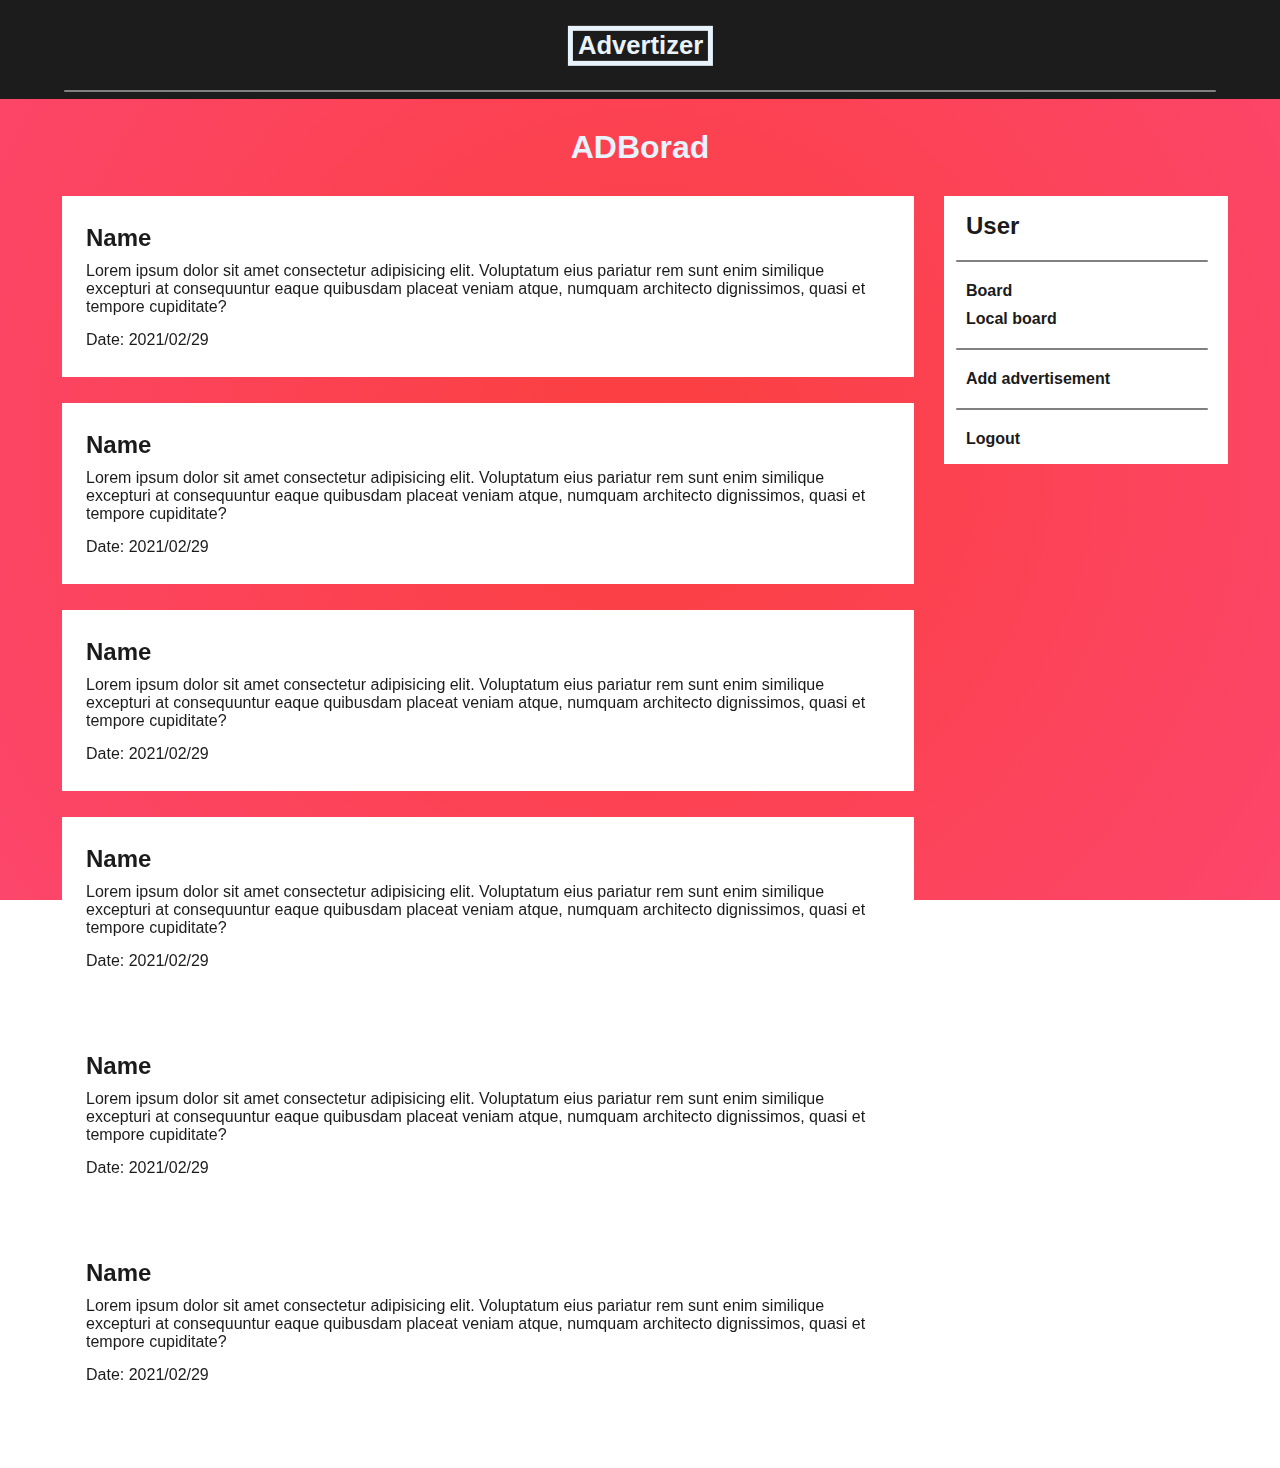
<file: docs/index.html>
<!DOCTYPE html>
<html lang="en">
  <head>
    <meta charset="UTF-8" />
    <meta http-equiv="X-UA-Compatible" content="IE=edge" />
    <meta name="viewport" content="width=device-width, initial-scale=1.0" />
    <title>Advertizer</title>
    <link rel="stylesheet" href="scss/style.css" />
  </head>

  <body>
    <header class="header">
      <div class="header_inner_div">
        <a href="index.html" target="_self" class="logo_link">
          <p class="name_logo">Advertizer</p>
        </a>
        <div class="devider"></div>
      </div>
    </header>
    <main>
      <div class="inner_main">
        <p class="page_name my-30">ADBorad</p>
        <aside class="sidebar bs-border-box pb-20 pr-20">
          <div class="w-100 h-100 bs-border-box">
            <div class="w-100 h-100 bs-border-box bg-grey p-16">
              <a href="user.html" target="_self" class="link">
                <h2 class="pl-6">User</h2>
              </a>
              <div class="devider_side my-20"></div>
              <div class="w-100">
                <a href="index.html" target="_self" class="link">
                  <h4 class="pl-6">Board</h4>
                </a>
              </div>
              <a href="local.html" target="_self" class="link">
                <h4 class="mt-10 pl-6">Local board</h4>
              </a>
              <div class="devider_side my-20"></div>
              <a href="addAdvertisement.html" target="_self" class="link">
                <h4 class="pl-6">Add advertisement</h4>
              </a>
              <div class="devider_side my-20"></div>
              <a href="login.html" target="_self" class="link">
                <h4 class="pl-6">Logout</h4>
              </a>
            </div>
          </div>
        </aside>
        <section class="main_content bs-border-box p-30 pt-0">
          <div class="mb-26 w-100 h-100 bs-border-box py-28 px-24 bg-grey">
            <a href="advertisement.html" target="_self" class="link">
              <h2 class="mb-10">Name</h2>
            </a>
            <p class="">
              Lorem ipsum dolor sit amet consectetur adipisicing elit.
              Voluptatum eius pariatur rem sunt enim similique excepturi at
              consequuntur eaque quibusdam placeat veniam atque, numquam
              architecto dignissimos, quasi et tempore cupiditate?
            </p>
            <p class="mt-15">Date: 2021/02/29</p>
          </div>
          <div class="mb-26 w-100 h-100 bs-border-box py-28 px-24 bg-grey">
            <a href="advertisement.html" target="_self" class="link">
              <h2 class="mb-10">Name</h2>
            </a>
            <p class="">
              Lorem ipsum dolor sit amet consectetur adipisicing elit.
              Voluptatum eius pariatur rem sunt enim similique excepturi at
              consequuntur eaque quibusdam placeat veniam atque, numquam
              architecto dignissimos, quasi et tempore cupiditate?
            </p>
            <p class="mt-15">Date: 2021/02/29</p>
          </div>
          <div class="mb-26 w-100 h-100 bs-border-box py-28 px-24 bg-grey">
            <a href="advertisement.html" target="_self" class="link">
              <h2 class="mb-10">Name</h2>
            </a>
            <p class="">
              Lorem ipsum dolor sit amet consectetur adipisicing elit.
              Voluptatum eius pariatur rem sunt enim similique excepturi at
              consequuntur eaque quibusdam placeat veniam atque, numquam
              architecto dignissimos, quasi et tempore cupiditate?
            </p>
            <p class="mt-15">Date: 2021/02/29</p>
          </div>
          <div class="mb-26 w-100 h-100 bs-border-box py-28 px-24 bg-grey">
            <a href="advertisement.html" target="_self" class="link">
              <h2 class="mb-10">Name</h2>
            </a>
            <p class="">
              Lorem ipsum dolor sit amet consectetur adipisicing elit.
              Voluptatum eius pariatur rem sunt enim similique excepturi at
              consequuntur eaque quibusdam placeat veniam atque, numquam
              architecto dignissimos, quasi et tempore cupiditate?
            </p>
            <p class="mt-15">Date: 2021/02/29</p>
          </div>
          <div class="mb-26 w-100 h-100 bs-border-box py-28 px-24 bg-grey">
            <a href="advertisement.html" target="_self" class="link">
              <h2 class="mb-10">Name</h2>
            </a>
            <p class="">
              Lorem ipsum dolor sit amet consectetur adipisicing elit.
              Voluptatum eius pariatur rem sunt enim similique excepturi at
              consequuntur eaque quibusdam placeat veniam atque, numquam
              architecto dignissimos, quasi et tempore cupiditate?
            </p>
            <p class="mt-15">Date: 2021/02/29</p>
          </div>
          <div class="mb-26 w-100 h-100 bs-border-box py-28 px-24 bg-grey">
            <a href="advertisement.html" target="_self" class="link">
              <h2 class="mb-10">Name</h2>
            </a>
            <p class="">
              Lorem ipsum dolor sit amet consectetur adipisicing elit.
              Voluptatum eius pariatur rem sunt enim similique excepturi at
              consequuntur eaque quibusdam placeat veniam atque, numquam
              architecto dignissimos, quasi et tempore cupiditate?
            </p>
            <p class="mt-15">Date: 2021/02/29</p>
          </div>
        </section>
      </div>
    </main>
    <footer></footer>
  </body>
</html>
</file>
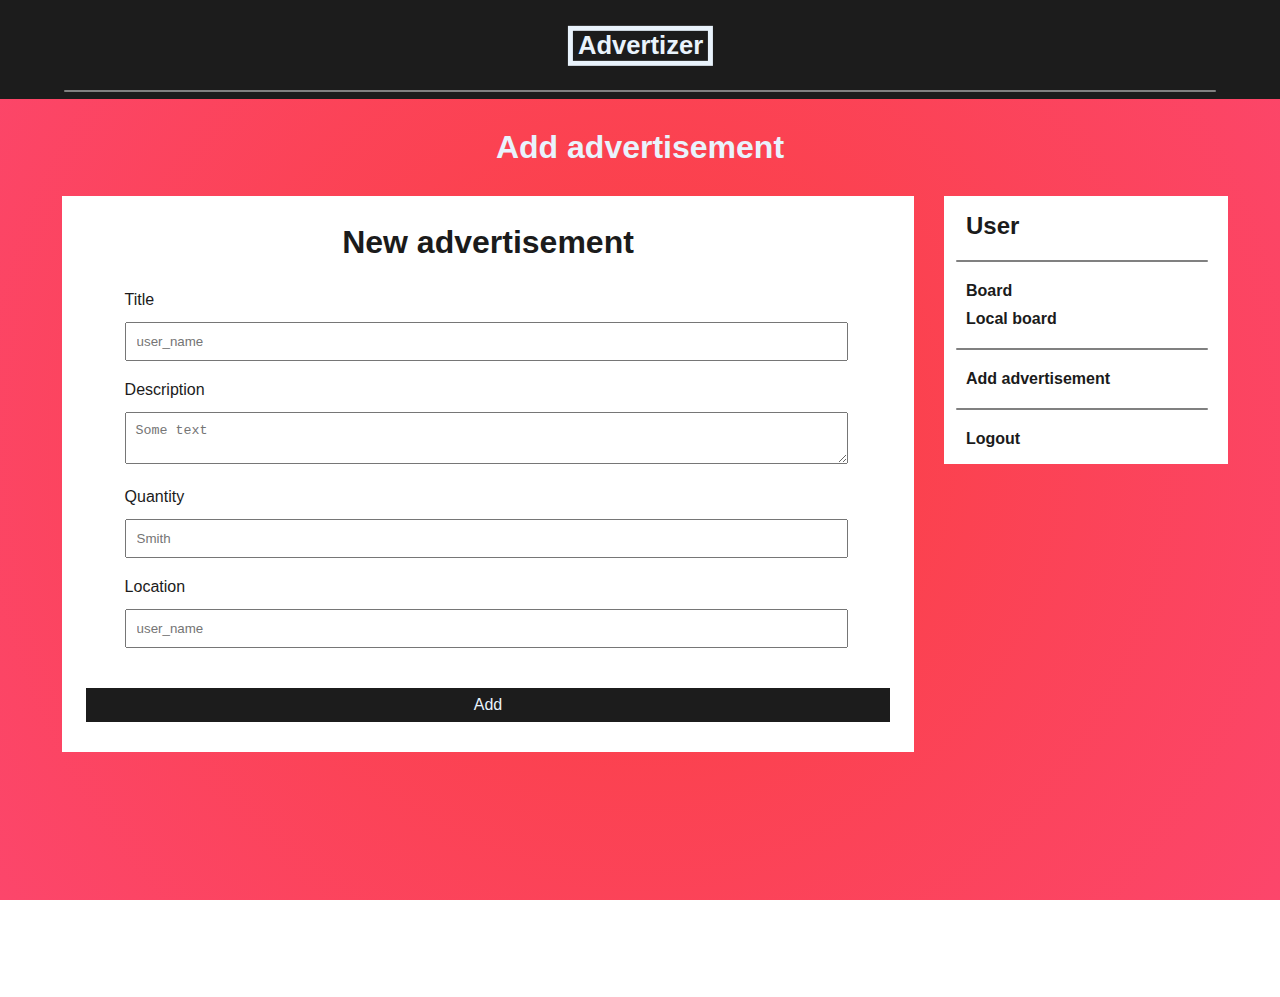
<file: docs/addAdvertisement.html>
<!DOCTYPE html>
<html lang="en">

<head>
  <meta charset="UTF-8" />
  <meta http-equiv="X-UA-Compatible" content="IE=edge" />
  <meta name="viewport" content="width=device-width, initial-scale=1.0" />
  <title>Advertizer</title>
  <link rel="stylesheet" href="scss/style.css" />
</head>

<body>
  <header class="header">
    <div class="header_inner_div">
      <a href="index.html" target="_self" class="logo_link">
        <p class="name_logo">Advertizer</p>
      </a>
      <div class="devider"></div>
    </div>
  </header>
  <main>
    <div class="inner_main h-100">
      <p class="page_name my-30">Add advertisement</p>
      <aside class="sidebar bs-border-box pb-20 pr-20">
        <div class="w-100 h-100 bs-border-box">
          <div class="w-100 h-100 bs-border-box bg-grey p-16">
            <a href="user.html" target="_self" class="link">
              <h2 class="pl-6">User</h2>
            </a>
            <div class="devider_side my-20"></div>
            <div class="w-100">
              <a href="index.html" target="_self" class="link">
                <h4 class="pl-6">Board</h4>
              </a>
            </div>
            <a href="local.html" target="_self" class="link">
              <h4 class="mt-10 pl-6">Local board</h4>
            </a>
            <div class="devider_side my-20"></div>
            <a href="addAdvertisement.html" target="_self" class="link">
              <h4 class="pl-6">Add advertisement</h4>
            </a>
            <div class="devider_side my-20"></div>
            <a href="login.html" target="_self" class="link">
              <h4 class="pl-6">Logout</h4>
            </a>
          </div>
        </div>
      </aside>
      <section class="main_content bs-border-box p-30 pt-0">
        <div class="mb-26 w-100 bs-border-box py-28 px-24 bg-grey">

          <form action="advertisement.html" class="w-100" style="height: 500px;">
            <h1 class="mb-30 text-center">New advertisement</h1>

            <div class="w-90 float_left">
              <label for="title" class="">Title</label>
              <input type="text" name="title" placeholder="user_name" class="w-100 p-10 bs-border-box mt-13 mb-20" />
            </div>
            <div class="w-90 float_left">
              <label for="description" class="">Description</label>
              <textarea name="description" placeholder="Some text"
                class="w-100 p-10 bs-border-box mt-13 mb-20"></textarea>
            </div>
            <div class="w-90 float_left">
              <label for="quantity" class="">Quantity</label>
              <input type="number" name="quantity" placeholder="Smith" class="w-100 p-10 bs-border-box mt-13 mb-20" />
            </div>
            <div class="w-90 float_left">
              <label for="location" class="">Location</label>
              <input type="text" name="location" placeholder="user_name" class="w-100 p-10 bs-border-box mt-13 mb-20" />
            </div>

            <div class="w-100 login_button mt-20 bottom-0">
              <button type="submit" href="user.html" class="button_style w-100">
                Add
              </button>
          </form>
        </div>

      </section>
    </div>
  </main>
  <footer></footer>
</body>

</html>
</file>
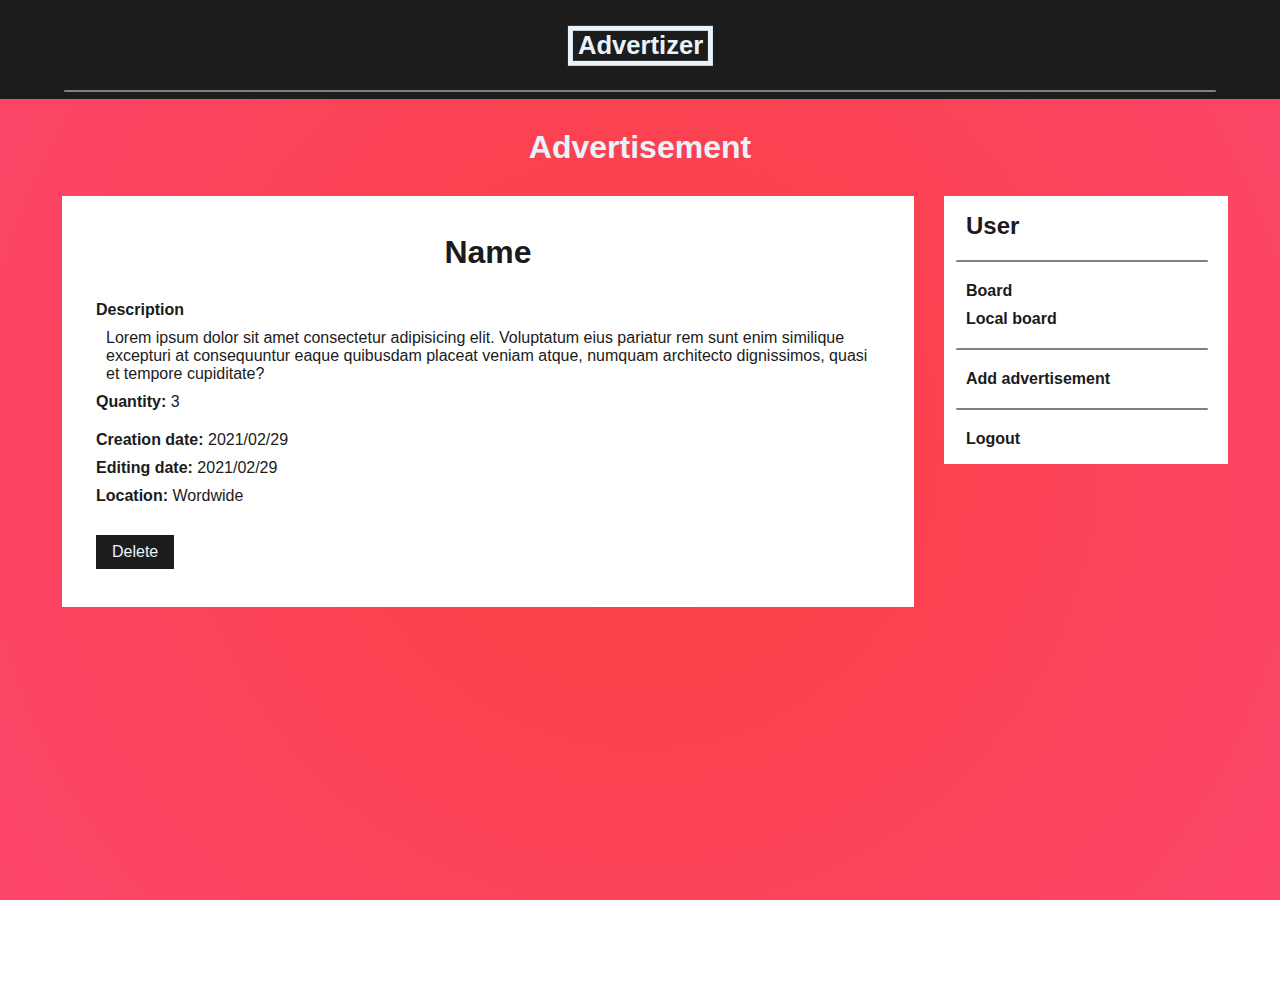
<file: docs/advertisement.html>
<!DOCTYPE html>
<html lang="en">

<head>
    <meta charset="UTF-8" />
    <meta http-equiv="X-UA-Compatible" content="IE=edge" />
    <meta name="viewport" content="width=device-width, initial-scale=1.0" />
    <title>Advertizer</title>
    <link rel="stylesheet" href="scss/style.css" />
</head>

<body>
    <header class="header">
        <div class="header_inner_div">
            <a href="index.html" target="_self" class="logo_link">
                <p class="name_logo">Advertizer</p>
            </a>
            <div class="devider"></div>
        </div>
    </header>
    <main>
        <div class="inner_main h-100">
            <p class="page_name my-30">Advertisement</p>
            <aside class="sidebar bs-border-box pb-20 pr-20">
                <div class="w-100 h-100 bs-border-box">
                    <div class="w-100 h-100 bs-border-box bg-grey p-16">
                        <a href="user.html" target="_self" class="link">
                            <h2 class="pl-6">User</h2>
                        </a>
                        <div class="devider_side my-20"></div>
                        <div class="w-100">
                            <a href="index.html" target="_self" class="link">
                                <h4 class="pl-6">Board</h4>
                            </a>
                        </div>
                        <a href="local.html" target="_self" class="link">
                            <h4 class="mt-10 pl-6">Local board</h4>
                        </a>
                        <div class="devider_side my-20"></div>
                        <a href="addAdvertisement.html" target="_self" class="link">
                            <h4 class="pl-6">Add advertisement</h4>
                        </a>
                        <div class="devider_side my-20"></div>
                        <a href="login.html" target="_self" class="link">
                            <h4 class="pl-6">Logout</h4>
                        </a>
                    </div>
                </div>
            </aside>
            <section class="main_content bs-border-box p-30 pt-0">
                <div class="mb-26 w-100 h-100 bs-border-box py-38 px-34 bg-grey">


                    <h1 class="mb-30 text-center">Name</h1>

                    <h4 class="my-10">Description</h4>
                    <p class="mx-10">
                        Lorem ipsum dolor sit amet consectetur adipisicing elit.
                        Voluptatum eius pariatur rem sunt enim similique excepturi at
                        consequuntur eaque quibusdam placeat veniam atque, numquam
                        architecto dignissimos, quasi et tempore cupiditate?
                    </p>

                    <h4 class="my-10 display-inline-block">Quantity:</h4> 3</p>
                    <p class="my-10">
                    <h4 class="display-inline-block">Creation date:</h4> 2021/02/29</p>
                    <p class="my-10">
                    <h4 class="display-inline-block">Editing date:</h4> 2021/02/29</p>
                    <p class="my-10">
                    <h4 class="display-inline-block">Location:</h4> Wordwide</p>
                    <div class="mt-30">

                        <a href="index.html">
                            <button class="button_style">
                                Delete
                            </button>
                        </a>
                    </div>

                </div>
            </section>
        </div>
    </main>
    <footer></footer>
</body>

</html>
</file>
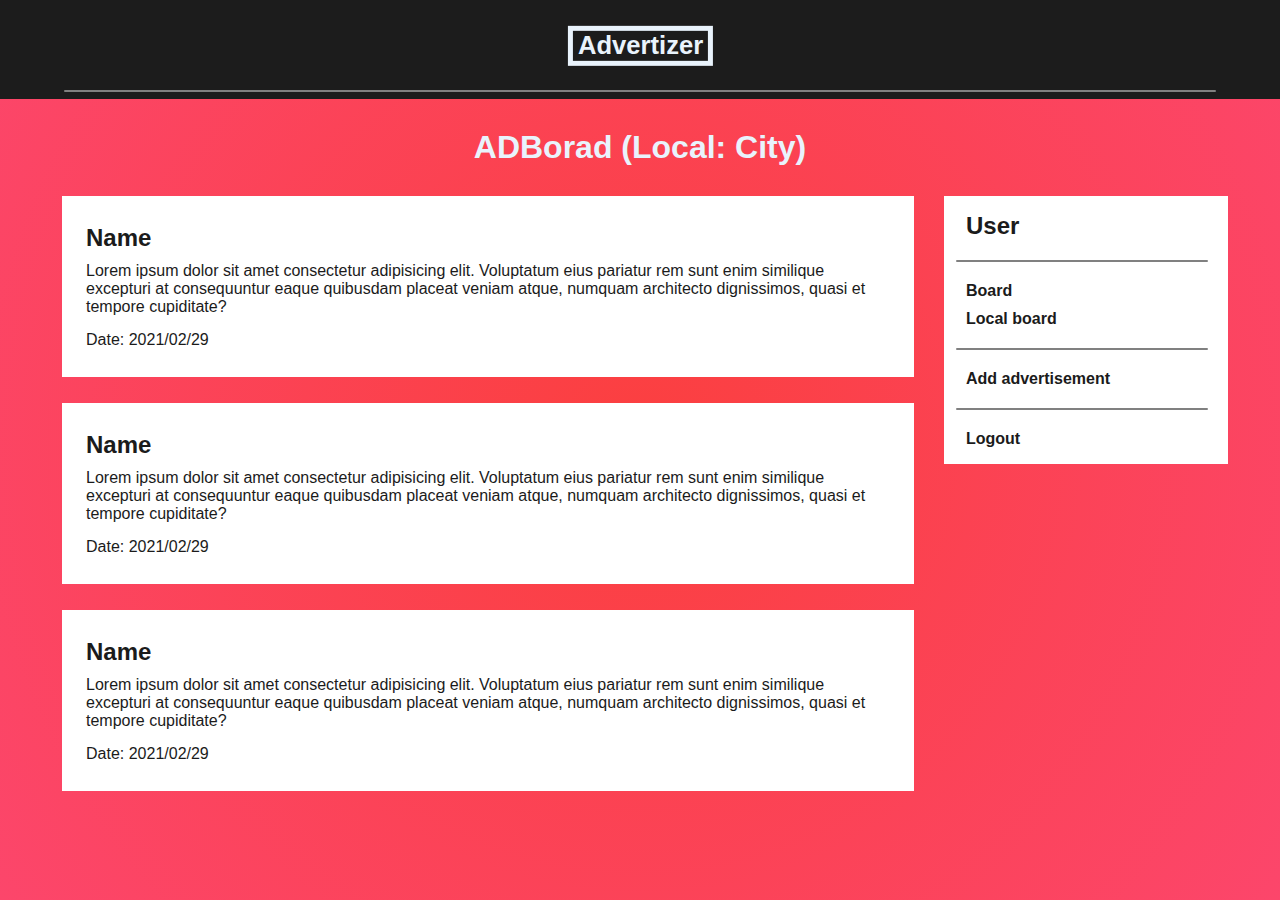
<file: docs/local.html>
<!DOCTYPE html>
<html lang="en">
  <head>
    <meta charset="UTF-8" />
    <meta http-equiv="X-UA-Compatible" content="IE=edge" />
    <meta name="viewport" content="width=device-width, initial-scale=1.0" />
    <title>Advertizer</title>
    <link rel="stylesheet" href="scss/style.css" />
  </head>

  <body>
    <header class="header">
      <div class="header_inner_div">
        <a href="index.html" target="_self" class="logo_link">
          <p class="name_logo">Advertizer</p>
        </a>
        <div class="devider"></div>
      </div>
    </header>
    <main>
      <div class="inner_main">
        <p class="page_name my-30">ADBorad (Local: City)</p>
        <aside class="sidebar bs-border-box pb-20 pr-20">
          <div class="w-100 h-100 bs-border-box">
            <div class="w-100 h-100 bs-border-box bg-grey p-16">
              <a href="user.html" target="_self" class="link">
                <h2 class="pl-6">User</h2>
              </a>
              <div class="devider_side my-20"></div>
              <div class="w-100">
                <a href="index.html" target="_self" class="link">
                  <h4 class="pl-6">Board</h4>
                </a>
              </div>
              <a href="local.html" target="_self" class="link">
                <h4 class="mt-10 pl-6">Local board</h4>
              </a>
              <div class="devider_side my-20"></div>
              <a href="addAdvertisement.html" target="_self" class="link">
                <h4 class="pl-6">Add advertisement</h4>
              </a>
              <div class="devider_side my-20"></div>
              <a href="login.html" target="_self" class="link">
                <h4 class="pl-6">Logout</h4>
              </a>
            </div>
          </div>
        </aside>
        <section class="main_content bs-border-box p-30 pt-0">
          <div class="mb-26 w-100 h-100 bs-border-box py-28 px-24 bg-grey">
            <a href="advertisement.html" target="_self" class="link">
              <h2 class="mb-10">Name</h2>
            </a>
            <p class="">
              Lorem ipsum dolor sit amet consectetur adipisicing elit.
              Voluptatum eius pariatur rem sunt enim similique excepturi at
              consequuntur eaque quibusdam placeat veniam atque, numquam
              architecto dignissimos, quasi et tempore cupiditate?
            </p>
            <p class="mt-15">Date: 2021/02/29</p>
          </div>
          <div class="mb-26 w-100 h-100 bs-border-box py-28 px-24 bg-grey">
            <a href="advertisement.html" target="_self" class="link">
              <h2 class="mb-10">Name</h2>
            </a>
            <p class="">
              Lorem ipsum dolor sit amet consectetur adipisicing elit.
              Voluptatum eius pariatur rem sunt enim similique excepturi at
              consequuntur eaque quibusdam placeat veniam atque, numquam
              architecto dignissimos, quasi et tempore cupiditate?
            </p>
            <p class="mt-15">Date: 2021/02/29</p>
          </div>

          <div class="mb-26 w-100 h-100 bs-border-box py-28 px-24 bg-grey">
            <a href="advertisement.html" target="_self" class="link">
              <h2 class="mb-10">Name</h2>
            </a>
            <p class="">
              Lorem ipsum dolor sit amet consectetur adipisicing elit.
              Voluptatum eius pariatur rem sunt enim similique excepturi at
              consequuntur eaque quibusdam placeat veniam atque, numquam
              architecto dignissimos, quasi et tempore cupiditate?
            </p>
            <p class="mt-15">Date: 2021/02/29</p>
          </div>
        </section>
      </div>
    </main>
    <footer></footer>
  </body>
</html>
</file>
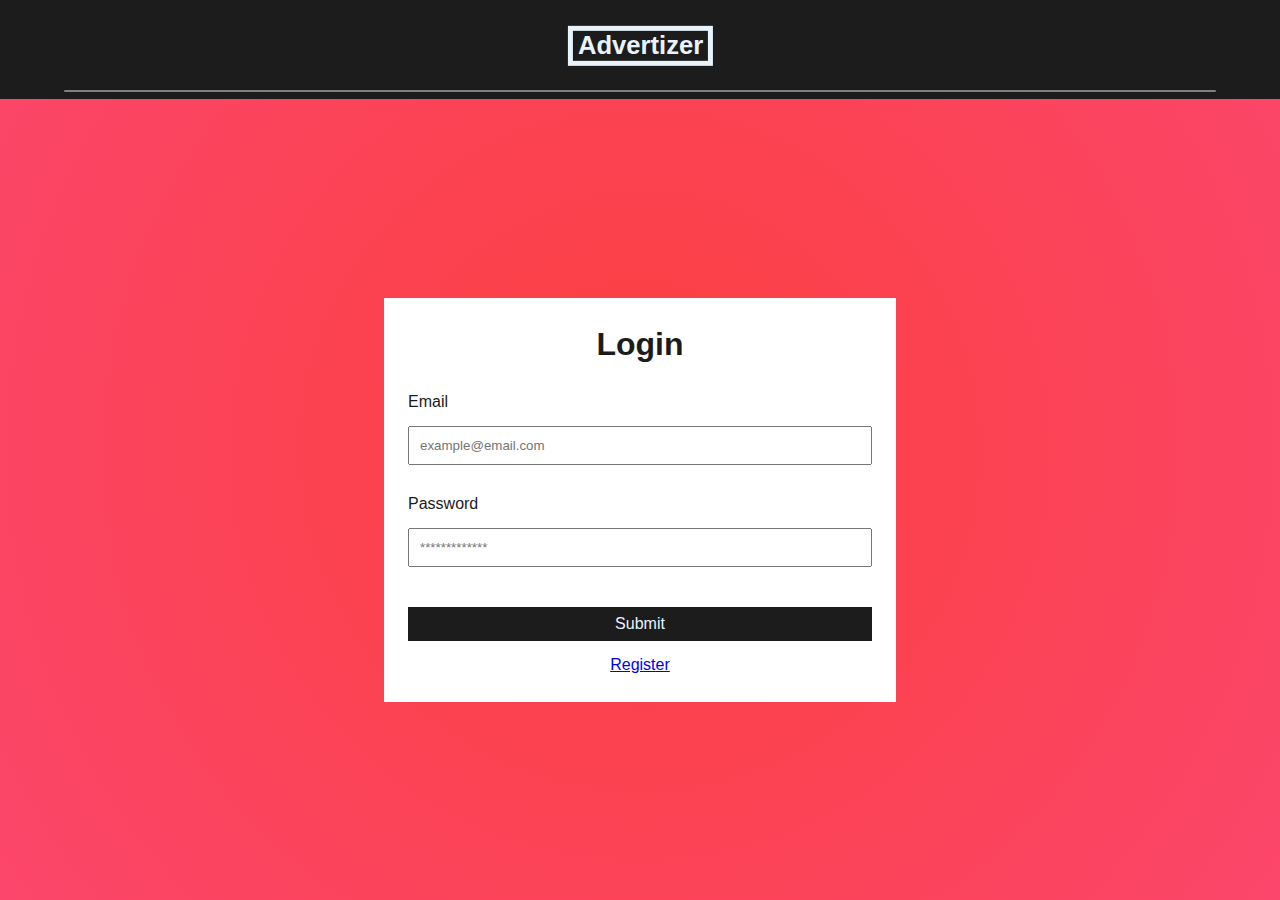
<file: docs/login.html>
<!DOCTYPE html>
<html lang="en">

<head>
    <meta charset="UTF-8" />
    <meta http-equiv="X-UA-Compatible" content="IE=edge" />
    <meta name="viewport" content="width=device-width, initial-scale=1.0" />
    <title>Advertizer</title>
    <link rel="stylesheet" href="scss/style.css" />
</head>

<body>
    <header class="header">
        <div class="header_inner_div">
            <a href="index.html" target="_self" class="logo_link">
                <p class="name_logo">Advertizer</p>
            </a>
            <div class="devider"></div>
        </div>
    </header>
    <main>
        <div class="mb-26 login_form bs-border-box py-28 px-24 bg-grey align-center">
            <h1 class="mb-30 text-center">Login</h1>

            <form action="index.html" class="w-100 h-90">
                <label for="email" class="">Email</label>
                <input type="email" name="email" placeholder="example@email.com"
                    class="w-100 p-10 bs-border-box mt-15 mb-30" />
                <label for="password" class="">Password</label>
                <input type="password" name="password" placeholder="*************"
                    class="w-100 p-10 bs-border-box my-15" />
                <div class="w-100 login_button mt-25">
                    <button type="submit" href="editUser.html" class="button_style w-100">
                        Submit
                    </button>
                    <a href="register.html" class="w-40">
                        <p class="text-center mt-15">Register</p>
                    </a>
                </div>
            </form>
        </div>
    </main>
    <footer></footer>
</body>

</html>
</file>
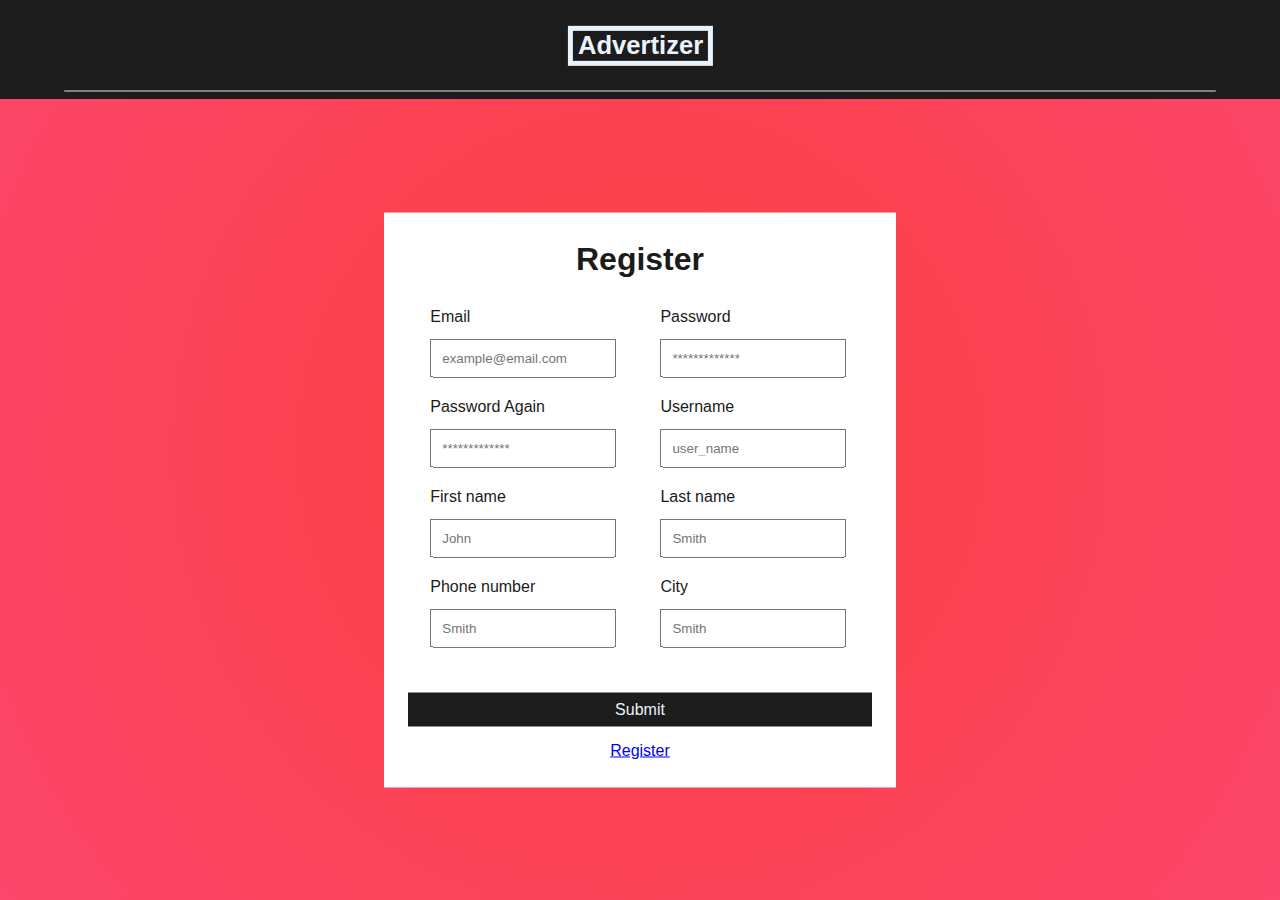
<file: docs/register.html>
<!DOCTYPE html>
<html lang="en">
  <head>
    <meta charset="UTF-8" />
    <meta http-equiv="X-UA-Compatible" content="IE=edge" />
    <meta name="viewport" content="width=device-width, initial-scale=1.0" />
    <title>Advertizer</title>
    <link rel="stylesheet" href="scss/style.css" />
  </head>

  <body>
    <header class="header">
      <div class="header_inner_div">
        <a href="index.html" target="_self" class="logo_link">
          <p class="name_logo">Advertizer</p>
        </a>
        <div class="devider"></div>
      </div>
    </header>
    <main>
      <div
        class="mb-26 login_form bs-border-box py-28 px-24 bg-grey align-center"
      >
        <h1 class="mb-30 text-center">Register</h1>

        <form action="index.html" class="w-100 h-90">
          <div class="w-40 float_left">
            <label for="email" class="">Email</label>
            <input
              type="email"
              name="email"
              placeholder="example@email.com"
              class="w-100 p-10 bs-border-box mt-13 mb-20"
            />
          </div>
          <div class="w-40 float_left">
            <label for="password" class="">Password</label>
            <input
              type="password"
              name="password"
              placeholder="*************"
              class="w-100 p-10 bs-border-box mt-13 mb-20"
            />
          </div>
          <div class="w-40 float_left">
            <label for="password" class="">Password Again</label>
            <input
              type="password"
              name="password"
              placeholder="*************"
              class="w-100 p-10 bs-border-box mt-13 mb-20"
            />
          </div>
          <div class="w-40 float_left">
            <label for="username" class="">Username</label>
            <input
              type="text"
              name="username"
              placeholder="user_name"
              class="w-100 p-10 bs-border-box mt-13 mb-20"
            />
          </div>
          <div class="w-40 float_left">
            <label for="first_name" class="">First name</label>
            <input
              type="text"
              name="first_name"
              placeholder="John"
              class="w-100 p-10 bs-border-box mt-13 mb-20"
            />
          </div>
          <div class="w-40 float_left">
            <label for="last_name" class="">Last name</label>
            <input
              type="text"
              name="last_name"
              placeholder="Smith"
              class="w-100 p-10 bs-border-box mt-13 mb-20"
            />
          </div>
          <div class="w-40 float_left">
            <label for="phone" class="">Phone number</label>
            <input
              type="tel"
              name="phone"
              placeholder="Smith"
              class="w-100 p-10 bs-border-box mt-13 mb-20"
            />
          </div>
          <div class="w-40 float_left">
            <label for="city" class="">City</label>
            <input
              type="text"
              name="city"
              placeholder="Smith"
              class="w-100 p-10 bs-border-box mt-13 mb-20"
            />
          </div>
          <div class="w-100 login_button mt-25">
            <button
              type="submit"
              href="editUser.html"
              class="button_style w-100"
            >
              Submit
            </button>
            <a href="register.html" class="w-40"
              ><p class="text-center mt-15">Register</p>
            </a>
          </div>
        </form>
      </div>
    </main>
    <footer></footer>
  </body>
</html>
</file>
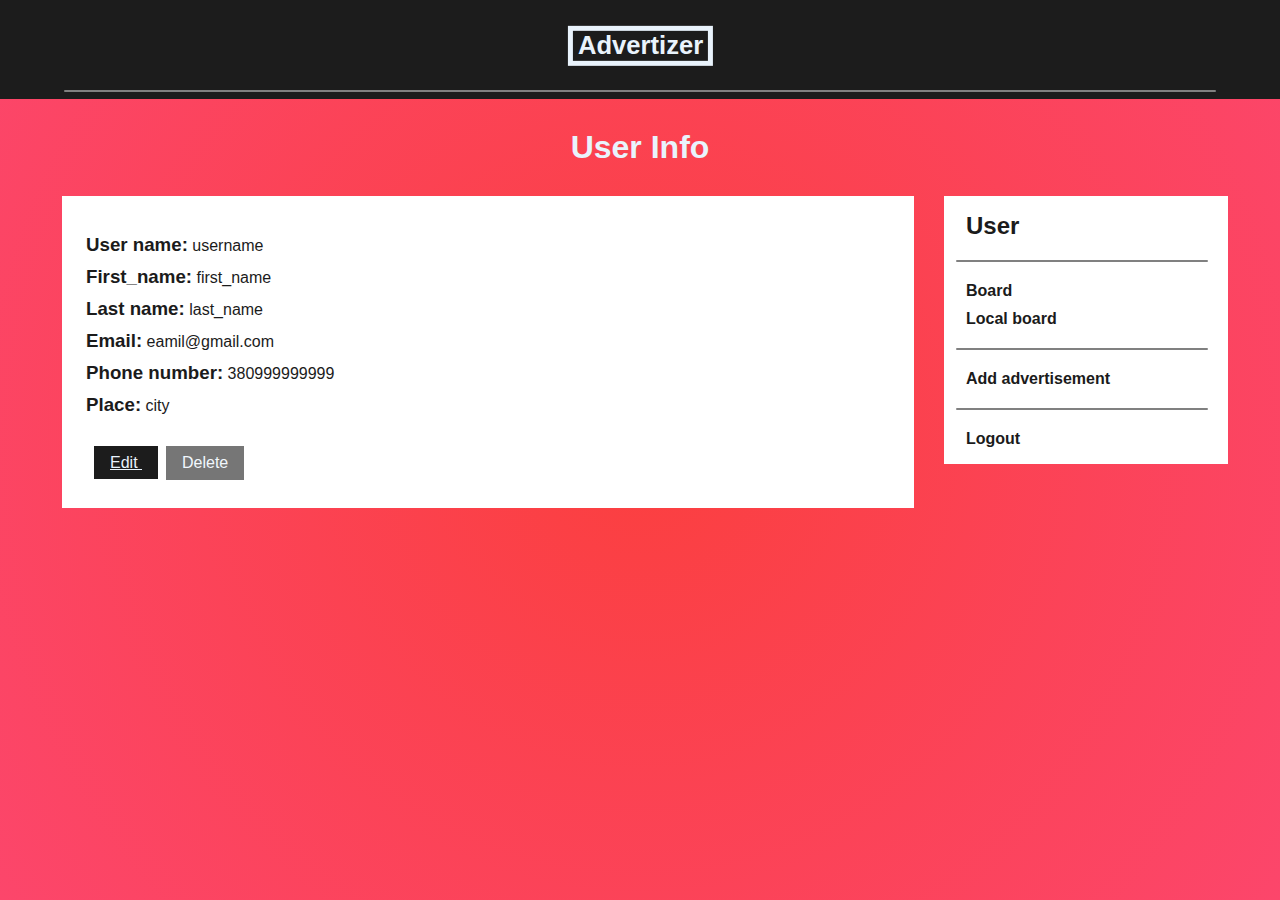
<file: docs/user.html>
<!DOCTYPE html>
<html lang="en">

<head>
    <meta charset="UTF-8" />
    <meta http-equiv="X-UA-Compatible" content="IE=edge" />
    <meta name="viewport" content="width=device-width, initial-scale=1.0" />
    <title>Advertizer</title>
    <link rel="stylesheet" href="scss/style.css" />
</head>

<body>
    <header class="header">
        <div class="header_inner_div">
            <a href="index.html" target="_self" class="logo_link">
                <p class="name_logo">Advertizer</p>
            </a>
            <div class="devider"></div>
        </div>
    </header>
    <main>
        <div class="inner_main">
            <p class="page_name my-30">User Info</p>
            <aside class="sidebar bs-border-box pb-20 pr-20">
                <div class="w-100 h-100 bs-border-box">
                    <div class="w-100 h-100 bs-border-box bg-grey p-16">
                        <a href="user.html" target="_self" class="link">
                            <h2 class="pl-6">User</h2>
                        </a>
                        <div class="devider_side my-20"></div>
                        <div class="w-100">
                            <a href="index.html" target="_self" class="link">
                                <h4 class="pl-6">Board</h4>
                            </a>
                        </div>
                        <a href="local.html" target="_self" class="link">
                            <h4 class="mt-10 pl-6">Local board</h4>
                        </a>
                        <div class="devider_side my-20"></div>
                        <a href="addAdvertisement.html" target="_self" class="link">
                            <h4 class="pl-6">Add advertisement</h4>
                        </a>
                        <div class="devider_side my-20"></div>
                        <a href="login.html" target="_self" class="link">
                            <h4 class="pl-6">Logout</h4>
                        </a>
                    </div>
                </div>
            </aside>
            <section class="main_content bs-border-box p-30 pt-0">
                <div class="mb-26 w-100 h-100 bs-border-box py-28 px-24 bg-grey">

                    <p class="my-10">
                    <h3 class="display-inline-block">User name:</h3> username</p>
                    <p class="my-10">
                    <h3 class="display-inline-block">First_name:</h3> first_name</p>
                    <p class="my-10">
                    <h3 class="display-inline-block">Last name:</h3> last_name</p>
                    <p class="my-10">
                    <h3 class="display-inline-block">Email:</h3> eamil@gmail.com</p>
                    <p class="my-10">
                    <h3 class="display-inline-block">Phone number:</h3> 380999999999</p>
                    <p class="my-10">
                    <h3 class="display-inline-block">Place:</h3> city</p>

                    <div class="mt-30">
                        <a type="button" href="userEdit.html" class="button_style mx-8">
                            Edit
                        </a>
                        <button type="button" href="" class="button_style" disabled>
                            Delete
                        </button>
                    </div>
                </div>

            </section>
        </div>
    </main>
    <footer></footer>
</body>

</html>
</file>
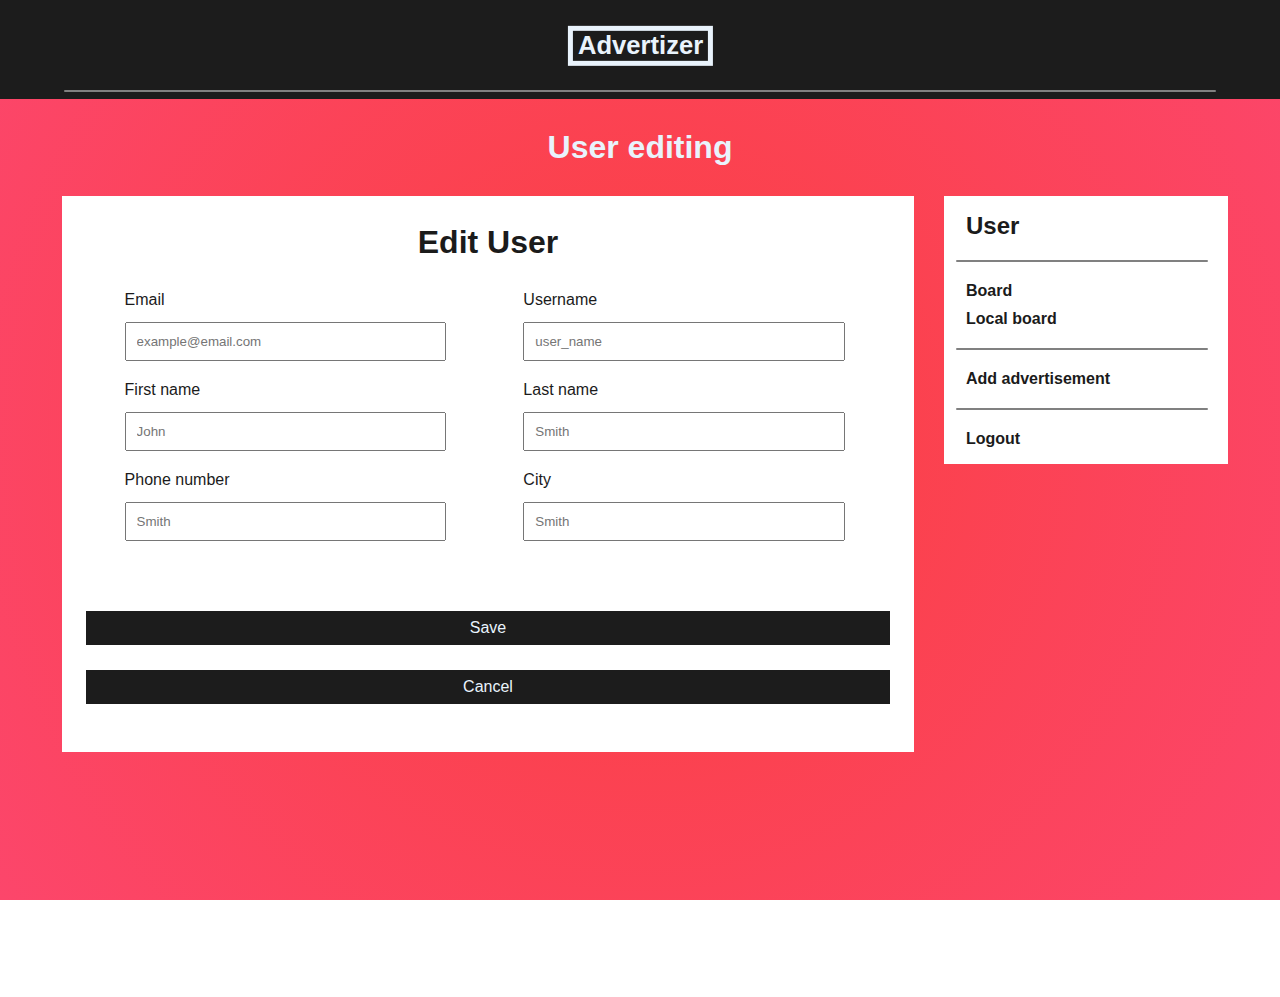
<file: docs/userEdit.html>
<!DOCTYPE html>
<html lang="en">

<head>
    <meta charset="UTF-8" />
    <meta http-equiv="X-UA-Compatible" content="IE=edge" />
    <meta name="viewport" content="width=device-width, initial-scale=1.0" />
    <title>Advertizer</title>
    <link rel="stylesheet" href="scss/style.css" />
</head>

<body>
    <header class="header">
        <div class="header_inner_div">
            <a href="index.html" target="_self" class="logo_link">
                <p class="name_logo">Advertizer</p>
            </a>
            <div class="devider"></div>
        </div>
    </header>
    <main>
        <div class="inner_main h-100">
            <p class="page_name my-30">User editing</p>
            <aside class="sidebar bs-border-box pb-20 pr-20">
                <div class="w-100 h-100 bs-border-box">
                    <div class="w-100 h-100 bs-border-box bg-grey p-16">
                        <a href="user.html" target="_self" class="link">
                            <h2 class="pl-6">User</h2>
                        </a>
                        <div class="devider_side my-20"></div>
                        <div class="w-100">
                            <a href="index.html" target="_self" class="link">
                                <h4 class="pl-6">Board</h4>
                            </a>
                        </div>
                        <a href="local.html" target="_self" class="link">
                            <h4 class="mt-10 pl-6">Local board</h4>
                        </a>
                        <div class="devider_side my-20"></div>
                        <a href="addAdvertisement.html" target="_self" class="link">
                            <h4 class="pl-6">Add advertisement</h4>
                        </a>
                        <div class="devider_side my-20"></div>
                        <a href="login.html" target="_self" class="link">
                            <h4 class="pl-6">Logout</h4>
                        </a>
                    </div>
                </div>
            </aside>
            <section class="main_content bs-border-box p-30 pt-0">
                <div class="mb-26 w-100 h-100 bs-border-box py-28 px-24 bg-grey">


                    <form action="user.html" class="w-100" style="height: 500px">
                        <h1 class="mb-30 text-center">Edit User</h1>
                        <div class="w-40 float_left">
                            <label for="email" class="">Email</label>
                            <input type="email" name="email" placeholder="example@email.com"
                                class="w-100 p-10 bs-border-box mt-13 mb-20" />
                        </div>
                        <div class="w-40 float_left">
                            <label for="username" class="">Username</label>
                            <input type="text" name="username" placeholder="user_name"
                                class="w-100 p-10 bs-border-box mt-13 mb-20" />
                        </div>
                        <div class="w-40 float_left">
                            <label for="first_name" class="">First name</label>
                            <input type="text" name="first_name" placeholder="John"
                                class="w-100 p-10 bs-border-box mt-13 mb-20" />
                        </div>
                        <div class="w-40 float_left">
                            <label for="last_name" class="">Last name</label>
                            <input type="text" name="last_name" placeholder="Smith"
                                class="w-100 p-10 bs-border-box mt-13 mb-20" />
                        </div>
                        <div class="w-40 float_left">
                            <label for="phone" class="">Phone number</label>
                            <input type="tel" name="phone" placeholder="Smith"
                                class="w-100 p-10 bs-border-box mt-13 mb-20" />
                        </div>
                        <div class="w-40 float_left">
                            <label for="city" class="">City</label>
                            <input type="text" name="city" placeholder="Smith"
                                class="w-100 p-10 bs-border-box mt-13 mb-20" />
                        </div>
                        <div class="w-100 login_button mt-50 bottom-0">
                            <button type="submit" href="user.html" class="button_style w-100">
                                Save
                            </button>
                            <div class="w-100 login_button mt-25">
                                <button type="cancel" href="User.html" class="button_style w-100">
                                    Cancel
                                </button>
                            </div>
                    </form>
                </div>

            </section>
        </div>
    </main>
    <footer></footer>
</body>

</html>
</file>
<file: docs/scss/style.css>
* {
  padding: 0;
  margin: 0;
}

html,
body {
  font: 100% Helvetica, sans-serif;
  color: #1b1b1b;
  min-height: 100% !important;
  height: 100%;
  -webkit-box-sizing: border-box;
  /* Safari/Chrome, other WebKit */
  -moz-box-sizing: border-box;
  /* Firefox, other Gecko */
  box-sizing: border-box;
  /* Opera/IE 8+ */
}

body {
  min-width: 100vw;
  min-height: 100vh;
  background: radial-gradient(circle, #fb3f3f 0%, #fc466b 100%);
  background-attachment: fixed;
}

.header {
  position: relative;
  float: left;
  z-index: 999;
}

.header_inner_div {
  position: fixed;
}

.header,
.header_inner_div {
  background-color: #1c1c1c;
  height: 11%;
  width: 100%;
}

.name_logo {
  position: relative;
  float: left;
  color: #e9f3fc;
  text-align: center;
  display: block;
  font-size: 175%;
  font-weight: 800;
  padding: 0.5% 4%;
  border: #e9f3fc 5px solid;
  margin-left: -9px;
}
@media screen and (max-height: 500px) and (min-height: 200px) {
  .name_logo {
    font-size: 80%;
    font-weight: 200;
    border-width: 1.5px;
    margin-left: -3px;
  }
}
@media screen and (max-height: 700px) and (min-height: 500px) {
  .name_logo {
    font-size: 145%;
    font-weight: 650;
    border-width: 4px;
    margin-left: -7px;
  }
}
@media screen and (max-height: 900px) and (min-height: 700px) {
  .name_logo {
    font-size: 160%;
    font-weight: 600;
  }
}

.logo_link {
  text-decoration: none !important;
  position: relative;
  float: left;
  display: block;
  left: 50%;
  top: 50%;
  transform: translate(-50%, -60%);
}

.link {
  text-decoration: none !important;
  color: #1b1b1b;
}

.logo_link:hover,
.link:hover {
  color: #7a7a7a;
  opacity: 0.7;
  cursor: pointer;
}

main {
  position: relative;
  float: left;
  height: 89%;
  width: 100%;
}

.inner_main {
  width: 80%;
  margin-left: auto !important;
  margin-right: auto !important;
}
@media screen and (max-width: 1500px) {
  .inner_main {
    width: 90%;
  }
}
@media screen and (max-width: 1400px) {
  .inner_main {
    width: 95%;
  }
}
@media screen and (max-width: 1200px) {
  .inner_main {
    width: 100%;
  }
}

.devider {
  position: absolute;
  border: none;
  border-radius: 50px;
  background-color: #808080;
  height: 2px;
  width: 90%;
  margin: 7px 5%;
  bottom: 0;
}

.sidebar {
  position: sticky;
  float: right;
  max-height: 50vh;
  width: 25%;
  top: 150px;
}

.main_content {
  position: relative;
  float: left;
  min-height: 100%;
  width: 75%;
}

.p-0 {
  padding: 0px;
}

.px-0,
.pl-0 {
  padding-left: 0px !important;
}

.px-0,
.pr-0 {
  padding-right: 0px !important;
}

.py-0,
.pt-0 {
  padding-top: 0px !important;
}

.py-0,
.pb-0 {
  padding-bottom: 0px !important;
}

.mx-0,
.ml-0 {
  margin-left: 0px !important;
}

.mx-0,
.mr-0 {
  margin-right: 0px !important;
}

.my-0,
.mt-0 {
  margin-top: 0px !important;
}

.my-0,
.mb-0 {
  margin-bottom: 0px !important;
}

.m-0 {
  margin: 0px !important;
}

.p-1 {
  padding: 1px;
}

.px-1,
.pl-1 {
  padding-left: 1px !important;
}

.px-1,
.pr-1 {
  padding-right: 1px !important;
}

.py-1,
.pt-1 {
  padding-top: 1px !important;
}

.py-1,
.pb-1 {
  padding-bottom: 1px !important;
}

.mx-1,
.ml-1 {
  margin-left: 1px !important;
}

.mx-1,
.mr-1 {
  margin-right: 1px !important;
}

.my-1,
.mt-1 {
  margin-top: 1px !important;
}

.my-1,
.mb-1 {
  margin-bottom: 1px !important;
}

.m-1 {
  margin: 1px !important;
}

.p-2 {
  padding: 2px;
}

.px-2,
.pl-2 {
  padding-left: 2px !important;
}

.px-2,
.pr-2 {
  padding-right: 2px !important;
}

.py-2,
.pt-2 {
  padding-top: 2px !important;
}

.py-2,
.pb-2 {
  padding-bottom: 2px !important;
}

.mx-2,
.ml-2 {
  margin-left: 2px !important;
}

.mx-2,
.mr-2 {
  margin-right: 2px !important;
}

.my-2,
.mt-2 {
  margin-top: 2px !important;
}

.my-2,
.mb-2 {
  margin-bottom: 2px !important;
}

.m-2 {
  margin: 2px !important;
}

.p-3 {
  padding: 3px;
}

.px-3,
.pl-3 {
  padding-left: 3px !important;
}

.px-3,
.pr-3 {
  padding-right: 3px !important;
}

.py-3,
.pt-3 {
  padding-top: 3px !important;
}

.py-3,
.pb-3 {
  padding-bottom: 3px !important;
}

.mx-3,
.ml-3 {
  margin-left: 3px !important;
}

.mx-3,
.mr-3 {
  margin-right: 3px !important;
}

.my-3,
.mt-3 {
  margin-top: 3px !important;
}

.my-3,
.mb-3 {
  margin-bottom: 3px !important;
}

.m-3 {
  margin: 3px !important;
}

.p-4 {
  padding: 4px;
}

.px-4,
.pl-4 {
  padding-left: 4px !important;
}

.px-4,
.pr-4 {
  padding-right: 4px !important;
}

.py-4,
.pt-4 {
  padding-top: 4px !important;
}

.py-4,
.pb-4 {
  padding-bottom: 4px !important;
}

.mx-4,
.ml-4 {
  margin-left: 4px !important;
}

.mx-4,
.mr-4 {
  margin-right: 4px !important;
}

.my-4,
.mt-4 {
  margin-top: 4px !important;
}

.my-4,
.mb-4 {
  margin-bottom: 4px !important;
}

.m-4 {
  margin: 4px !important;
}

.p-5 {
  padding: 5px;
}

.px-5,
.pl-5 {
  padding-left: 5px !important;
}

.px-5,
.pr-5 {
  padding-right: 5px !important;
}

.py-5,
.pt-5 {
  padding-top: 5px !important;
}

.py-5,
.pb-5 {
  padding-bottom: 5px !important;
}

.mx-5,
.ml-5 {
  margin-left: 5px !important;
}

.mx-5,
.mr-5 {
  margin-right: 5px !important;
}

.my-5,
.mt-5 {
  margin-top: 5px !important;
}

.my-5,
.mb-5 {
  margin-bottom: 5px !important;
}

.m-5 {
  margin: 5px !important;
}

.p-6 {
  padding: 6px;
}

.px-6,
.pl-6 {
  padding-left: 6px !important;
}

.px-6,
.pr-6 {
  padding-right: 6px !important;
}

.py-6,
.pt-6 {
  padding-top: 6px !important;
}

.py-6,
.pb-6 {
  padding-bottom: 6px !important;
}

.mx-6,
.ml-6 {
  margin-left: 6px !important;
}

.mx-6,
.mr-6 {
  margin-right: 6px !important;
}

.my-6,
.mt-6 {
  margin-top: 6px !important;
}

.my-6,
.mb-6 {
  margin-bottom: 6px !important;
}

.m-6 {
  margin: 6px !important;
}

.p-7 {
  padding: 7px;
}

.px-7,
.pl-7 {
  padding-left: 7px !important;
}

.px-7,
.pr-7 {
  padding-right: 7px !important;
}

.py-7,
.pt-7 {
  padding-top: 7px !important;
}

.py-7,
.pb-7 {
  padding-bottom: 7px !important;
}

.mx-7,
.ml-7 {
  margin-left: 7px !important;
}

.mx-7,
.mr-7 {
  margin-right: 7px !important;
}

.my-7,
.mt-7 {
  margin-top: 7px !important;
}

.my-7,
.mb-7 {
  margin-bottom: 7px !important;
}

.m-7 {
  margin: 7px !important;
}

.p-8 {
  padding: 8px;
}

.px-8,
.pl-8 {
  padding-left: 8px !important;
}

.px-8,
.pr-8 {
  padding-right: 8px !important;
}

.py-8,
.pt-8 {
  padding-top: 8px !important;
}

.py-8,
.pb-8 {
  padding-bottom: 8px !important;
}

.mx-8,
.ml-8 {
  margin-left: 8px !important;
}

.mx-8,
.mr-8 {
  margin-right: 8px !important;
}

.my-8,
.mt-8 {
  margin-top: 8px !important;
}

.my-8,
.mb-8 {
  margin-bottom: 8px !important;
}

.m-8 {
  margin: 8px !important;
}

.p-9 {
  padding: 9px;
}

.px-9,
.pl-9 {
  padding-left: 9px !important;
}

.px-9,
.pr-9 {
  padding-right: 9px !important;
}

.py-9,
.pt-9 {
  padding-top: 9px !important;
}

.py-9,
.pb-9 {
  padding-bottom: 9px !important;
}

.mx-9,
.ml-9 {
  margin-left: 9px !important;
}

.mx-9,
.mr-9 {
  margin-right: 9px !important;
}

.my-9,
.mt-9 {
  margin-top: 9px !important;
}

.my-9,
.mb-9 {
  margin-bottom: 9px !important;
}

.m-9 {
  margin: 9px !important;
}

.p-10 {
  padding: 10px;
}

.px-10,
.pl-10 {
  padding-left: 10px !important;
}

.px-10,
.pr-10 {
  padding-right: 10px !important;
}

.py-10,
.pt-10 {
  padding-top: 10px !important;
}

.py-10,
.pb-10 {
  padding-bottom: 10px !important;
}

.mx-10,
.ml-10 {
  margin-left: 10px !important;
}

.mx-10,
.mr-10 {
  margin-right: 10px !important;
}

.my-10,
.mt-10 {
  margin-top: 10px !important;
}

.my-10,
.mb-10 {
  margin-bottom: 10px !important;
}

.m-10 {
  margin: 10px !important;
}

.p-11 {
  padding: 11px;
}

.px-11,
.pl-11 {
  padding-left: 11px !important;
}

.px-11,
.pr-11 {
  padding-right: 11px !important;
}

.py-11,
.pt-11 {
  padding-top: 11px !important;
}

.py-11,
.pb-11 {
  padding-bottom: 11px !important;
}

.mx-11,
.ml-11 {
  margin-left: 11px !important;
}

.mx-11,
.mr-11 {
  margin-right: 11px !important;
}

.my-11,
.mt-11 {
  margin-top: 11px !important;
}

.my-11,
.mb-11 {
  margin-bottom: 11px !important;
}

.m-11 {
  margin: 11px !important;
}

.p-12 {
  padding: 12px;
}

.px-12,
.pl-12 {
  padding-left: 12px !important;
}

.px-12,
.pr-12 {
  padding-right: 12px !important;
}

.py-12,
.pt-12 {
  padding-top: 12px !important;
}

.py-12,
.pb-12 {
  padding-bottom: 12px !important;
}

.mx-12,
.ml-12 {
  margin-left: 12px !important;
}

.mx-12,
.mr-12 {
  margin-right: 12px !important;
}

.my-12,
.mt-12 {
  margin-top: 12px !important;
}

.my-12,
.mb-12 {
  margin-bottom: 12px !important;
}

.m-12 {
  margin: 12px !important;
}

.p-13 {
  padding: 13px;
}

.px-13,
.pl-13 {
  padding-left: 13px !important;
}

.px-13,
.pr-13 {
  padding-right: 13px !important;
}

.py-13,
.pt-13 {
  padding-top: 13px !important;
}

.py-13,
.pb-13 {
  padding-bottom: 13px !important;
}

.mx-13,
.ml-13 {
  margin-left: 13px !important;
}

.mx-13,
.mr-13 {
  margin-right: 13px !important;
}

.my-13,
.mt-13 {
  margin-top: 13px !important;
}

.my-13,
.mb-13 {
  margin-bottom: 13px !important;
}

.m-13 {
  margin: 13px !important;
}

.p-14 {
  padding: 14px;
}

.px-14,
.pl-14 {
  padding-left: 14px !important;
}

.px-14,
.pr-14 {
  padding-right: 14px !important;
}

.py-14,
.pt-14 {
  padding-top: 14px !important;
}

.py-14,
.pb-14 {
  padding-bottom: 14px !important;
}

.mx-14,
.ml-14 {
  margin-left: 14px !important;
}

.mx-14,
.mr-14 {
  margin-right: 14px !important;
}

.my-14,
.mt-14 {
  margin-top: 14px !important;
}

.my-14,
.mb-14 {
  margin-bottom: 14px !important;
}

.m-14 {
  margin: 14px !important;
}

.p-15 {
  padding: 15px;
}

.px-15,
.pl-15 {
  padding-left: 15px !important;
}

.px-15,
.pr-15 {
  padding-right: 15px !important;
}

.py-15,
.pt-15 {
  padding-top: 15px !important;
}

.py-15,
.pb-15 {
  padding-bottom: 15px !important;
}

.mx-15,
.ml-15 {
  margin-left: 15px !important;
}

.mx-15,
.mr-15 {
  margin-right: 15px !important;
}

.my-15,
.mt-15 {
  margin-top: 15px !important;
}

.my-15,
.mb-15 {
  margin-bottom: 15px !important;
}

.m-15 {
  margin: 15px !important;
}

.p-16 {
  padding: 16px;
}

.px-16,
.pl-16 {
  padding-left: 16px !important;
}

.px-16,
.pr-16 {
  padding-right: 16px !important;
}

.py-16,
.pt-16 {
  padding-top: 16px !important;
}

.py-16,
.pb-16 {
  padding-bottom: 16px !important;
}

.mx-16,
.ml-16 {
  margin-left: 16px !important;
}

.mx-16,
.mr-16 {
  margin-right: 16px !important;
}

.my-16,
.mt-16 {
  margin-top: 16px !important;
}

.my-16,
.mb-16 {
  margin-bottom: 16px !important;
}

.m-16 {
  margin: 16px !important;
}

.p-17 {
  padding: 17px;
}

.px-17,
.pl-17 {
  padding-left: 17px !important;
}

.px-17,
.pr-17 {
  padding-right: 17px !important;
}

.py-17,
.pt-17 {
  padding-top: 17px !important;
}

.py-17,
.pb-17 {
  padding-bottom: 17px !important;
}

.mx-17,
.ml-17 {
  margin-left: 17px !important;
}

.mx-17,
.mr-17 {
  margin-right: 17px !important;
}

.my-17,
.mt-17 {
  margin-top: 17px !important;
}

.my-17,
.mb-17 {
  margin-bottom: 17px !important;
}

.m-17 {
  margin: 17px !important;
}

.p-18 {
  padding: 18px;
}

.px-18,
.pl-18 {
  padding-left: 18px !important;
}

.px-18,
.pr-18 {
  padding-right: 18px !important;
}

.py-18,
.pt-18 {
  padding-top: 18px !important;
}

.py-18,
.pb-18 {
  padding-bottom: 18px !important;
}

.mx-18,
.ml-18 {
  margin-left: 18px !important;
}

.mx-18,
.mr-18 {
  margin-right: 18px !important;
}

.my-18,
.mt-18 {
  margin-top: 18px !important;
}

.my-18,
.mb-18 {
  margin-bottom: 18px !important;
}

.m-18 {
  margin: 18px !important;
}

.p-19 {
  padding: 19px;
}

.px-19,
.pl-19 {
  padding-left: 19px !important;
}

.px-19,
.pr-19 {
  padding-right: 19px !important;
}

.py-19,
.pt-19 {
  padding-top: 19px !important;
}

.py-19,
.pb-19 {
  padding-bottom: 19px !important;
}

.mx-19,
.ml-19 {
  margin-left: 19px !important;
}

.mx-19,
.mr-19 {
  margin-right: 19px !important;
}

.my-19,
.mt-19 {
  margin-top: 19px !important;
}

.my-19,
.mb-19 {
  margin-bottom: 19px !important;
}

.m-19 {
  margin: 19px !important;
}

.p-20 {
  padding: 20px;
}

.px-20,
.pl-20 {
  padding-left: 20px !important;
}

.px-20,
.pr-20 {
  padding-right: 20px !important;
}

.py-20,
.pt-20 {
  padding-top: 20px !important;
}

.py-20,
.pb-20 {
  padding-bottom: 20px !important;
}

.mx-20,
.ml-20 {
  margin-left: 20px !important;
}

.mx-20,
.mr-20 {
  margin-right: 20px !important;
}

.my-20,
.mt-20 {
  margin-top: 20px !important;
}

.my-20,
.mb-20 {
  margin-bottom: 20px !important;
}

.m-20 {
  margin: 20px !important;
}

.p-21 {
  padding: 21px;
}

.px-21,
.pl-21 {
  padding-left: 21px !important;
}

.px-21,
.pr-21 {
  padding-right: 21px !important;
}

.py-21,
.pt-21 {
  padding-top: 21px !important;
}

.py-21,
.pb-21 {
  padding-bottom: 21px !important;
}

.mx-21,
.ml-21 {
  margin-left: 21px !important;
}

.mx-21,
.mr-21 {
  margin-right: 21px !important;
}

.my-21,
.mt-21 {
  margin-top: 21px !important;
}

.my-21,
.mb-21 {
  margin-bottom: 21px !important;
}

.m-21 {
  margin: 21px !important;
}

.p-22 {
  padding: 22px;
}

.px-22,
.pl-22 {
  padding-left: 22px !important;
}

.px-22,
.pr-22 {
  padding-right: 22px !important;
}

.py-22,
.pt-22 {
  padding-top: 22px !important;
}

.py-22,
.pb-22 {
  padding-bottom: 22px !important;
}

.mx-22,
.ml-22 {
  margin-left: 22px !important;
}

.mx-22,
.mr-22 {
  margin-right: 22px !important;
}

.my-22,
.mt-22 {
  margin-top: 22px !important;
}

.my-22,
.mb-22 {
  margin-bottom: 22px !important;
}

.m-22 {
  margin: 22px !important;
}

.p-23 {
  padding: 23px;
}

.px-23,
.pl-23 {
  padding-left: 23px !important;
}

.px-23,
.pr-23 {
  padding-right: 23px !important;
}

.py-23,
.pt-23 {
  padding-top: 23px !important;
}

.py-23,
.pb-23 {
  padding-bottom: 23px !important;
}

.mx-23,
.ml-23 {
  margin-left: 23px !important;
}

.mx-23,
.mr-23 {
  margin-right: 23px !important;
}

.my-23,
.mt-23 {
  margin-top: 23px !important;
}

.my-23,
.mb-23 {
  margin-bottom: 23px !important;
}

.m-23 {
  margin: 23px !important;
}

.p-24 {
  padding: 24px;
}

.px-24,
.pl-24 {
  padding-left: 24px !important;
}

.px-24,
.pr-24 {
  padding-right: 24px !important;
}

.py-24,
.pt-24 {
  padding-top: 24px !important;
}

.py-24,
.pb-24 {
  padding-bottom: 24px !important;
}

.mx-24,
.ml-24 {
  margin-left: 24px !important;
}

.mx-24,
.mr-24 {
  margin-right: 24px !important;
}

.my-24,
.mt-24 {
  margin-top: 24px !important;
}

.my-24,
.mb-24 {
  margin-bottom: 24px !important;
}

.m-24 {
  margin: 24px !important;
}

.p-25 {
  padding: 25px;
}

.px-25,
.pl-25 {
  padding-left: 25px !important;
}

.px-25,
.pr-25 {
  padding-right: 25px !important;
}

.py-25,
.pt-25 {
  padding-top: 25px !important;
}

.py-25,
.pb-25 {
  padding-bottom: 25px !important;
}

.mx-25,
.ml-25 {
  margin-left: 25px !important;
}

.mx-25,
.mr-25 {
  margin-right: 25px !important;
}

.my-25,
.mt-25 {
  margin-top: 25px !important;
}

.my-25,
.mb-25 {
  margin-bottom: 25px !important;
}

.m-25 {
  margin: 25px !important;
}

.p-26 {
  padding: 26px;
}

.px-26,
.pl-26 {
  padding-left: 26px !important;
}

.px-26,
.pr-26 {
  padding-right: 26px !important;
}

.py-26,
.pt-26 {
  padding-top: 26px !important;
}

.py-26,
.pb-26 {
  padding-bottom: 26px !important;
}

.mx-26,
.ml-26 {
  margin-left: 26px !important;
}

.mx-26,
.mr-26 {
  margin-right: 26px !important;
}

.my-26,
.mt-26 {
  margin-top: 26px !important;
}

.my-26,
.mb-26 {
  margin-bottom: 26px !important;
}

.m-26 {
  margin: 26px !important;
}

.p-27 {
  padding: 27px;
}

.px-27,
.pl-27 {
  padding-left: 27px !important;
}

.px-27,
.pr-27 {
  padding-right: 27px !important;
}

.py-27,
.pt-27 {
  padding-top: 27px !important;
}

.py-27,
.pb-27 {
  padding-bottom: 27px !important;
}

.mx-27,
.ml-27 {
  margin-left: 27px !important;
}

.mx-27,
.mr-27 {
  margin-right: 27px !important;
}

.my-27,
.mt-27 {
  margin-top: 27px !important;
}

.my-27,
.mb-27 {
  margin-bottom: 27px !important;
}

.m-27 {
  margin: 27px !important;
}

.p-28 {
  padding: 28px;
}

.px-28,
.pl-28 {
  padding-left: 28px !important;
}

.px-28,
.pr-28 {
  padding-right: 28px !important;
}

.py-28,
.pt-28 {
  padding-top: 28px !important;
}

.py-28,
.pb-28 {
  padding-bottom: 28px !important;
}

.mx-28,
.ml-28 {
  margin-left: 28px !important;
}

.mx-28,
.mr-28 {
  margin-right: 28px !important;
}

.my-28,
.mt-28 {
  margin-top: 28px !important;
}

.my-28,
.mb-28 {
  margin-bottom: 28px !important;
}

.m-28 {
  margin: 28px !important;
}

.p-29 {
  padding: 29px;
}

.px-29,
.pl-29 {
  padding-left: 29px !important;
}

.px-29,
.pr-29 {
  padding-right: 29px !important;
}

.py-29,
.pt-29 {
  padding-top: 29px !important;
}

.py-29,
.pb-29 {
  padding-bottom: 29px !important;
}

.mx-29,
.ml-29 {
  margin-left: 29px !important;
}

.mx-29,
.mr-29 {
  margin-right: 29px !important;
}

.my-29,
.mt-29 {
  margin-top: 29px !important;
}

.my-29,
.mb-29 {
  margin-bottom: 29px !important;
}

.m-29 {
  margin: 29px !important;
}

.p-30 {
  padding: 30px;
}

.px-30,
.pl-30 {
  padding-left: 30px !important;
}

.px-30,
.pr-30 {
  padding-right: 30px !important;
}

.py-30,
.pt-30 {
  padding-top: 30px !important;
}

.py-30,
.pb-30 {
  padding-bottom: 30px !important;
}

.mx-30,
.ml-30 {
  margin-left: 30px !important;
}

.mx-30,
.mr-30 {
  margin-right: 30px !important;
}

.my-30,
.mt-30 {
  margin-top: 30px !important;
}

.my-30,
.mb-30 {
  margin-bottom: 30px !important;
}

.m-30 {
  margin: 30px !important;
}

.p-31 {
  padding: 31px;
}

.px-31,
.pl-31 {
  padding-left: 31px !important;
}

.px-31,
.pr-31 {
  padding-right: 31px !important;
}

.py-31,
.pt-31 {
  padding-top: 31px !important;
}

.py-31,
.pb-31 {
  padding-bottom: 31px !important;
}

.mx-31,
.ml-31 {
  margin-left: 31px !important;
}

.mx-31,
.mr-31 {
  margin-right: 31px !important;
}

.my-31,
.mt-31 {
  margin-top: 31px !important;
}

.my-31,
.mb-31 {
  margin-bottom: 31px !important;
}

.m-31 {
  margin: 31px !important;
}

.p-32 {
  padding: 32px;
}

.px-32,
.pl-32 {
  padding-left: 32px !important;
}

.px-32,
.pr-32 {
  padding-right: 32px !important;
}

.py-32,
.pt-32 {
  padding-top: 32px !important;
}

.py-32,
.pb-32 {
  padding-bottom: 32px !important;
}

.mx-32,
.ml-32 {
  margin-left: 32px !important;
}

.mx-32,
.mr-32 {
  margin-right: 32px !important;
}

.my-32,
.mt-32 {
  margin-top: 32px !important;
}

.my-32,
.mb-32 {
  margin-bottom: 32px !important;
}

.m-32 {
  margin: 32px !important;
}

.p-33 {
  padding: 33px;
}

.px-33,
.pl-33 {
  padding-left: 33px !important;
}

.px-33,
.pr-33 {
  padding-right: 33px !important;
}

.py-33,
.pt-33 {
  padding-top: 33px !important;
}

.py-33,
.pb-33 {
  padding-bottom: 33px !important;
}

.mx-33,
.ml-33 {
  margin-left: 33px !important;
}

.mx-33,
.mr-33 {
  margin-right: 33px !important;
}

.my-33,
.mt-33 {
  margin-top: 33px !important;
}

.my-33,
.mb-33 {
  margin-bottom: 33px !important;
}

.m-33 {
  margin: 33px !important;
}

.p-34 {
  padding: 34px;
}

.px-34,
.pl-34 {
  padding-left: 34px !important;
}

.px-34,
.pr-34 {
  padding-right: 34px !important;
}

.py-34,
.pt-34 {
  padding-top: 34px !important;
}

.py-34,
.pb-34 {
  padding-bottom: 34px !important;
}

.mx-34,
.ml-34 {
  margin-left: 34px !important;
}

.mx-34,
.mr-34 {
  margin-right: 34px !important;
}

.my-34,
.mt-34 {
  margin-top: 34px !important;
}

.my-34,
.mb-34 {
  margin-bottom: 34px !important;
}

.m-34 {
  margin: 34px !important;
}

.p-35 {
  padding: 35px;
}

.px-35,
.pl-35 {
  padding-left: 35px !important;
}

.px-35,
.pr-35 {
  padding-right: 35px !important;
}

.py-35,
.pt-35 {
  padding-top: 35px !important;
}

.py-35,
.pb-35 {
  padding-bottom: 35px !important;
}

.mx-35,
.ml-35 {
  margin-left: 35px !important;
}

.mx-35,
.mr-35 {
  margin-right: 35px !important;
}

.my-35,
.mt-35 {
  margin-top: 35px !important;
}

.my-35,
.mb-35 {
  margin-bottom: 35px !important;
}

.m-35 {
  margin: 35px !important;
}

.p-36 {
  padding: 36px;
}

.px-36,
.pl-36 {
  padding-left: 36px !important;
}

.px-36,
.pr-36 {
  padding-right: 36px !important;
}

.py-36,
.pt-36 {
  padding-top: 36px !important;
}

.py-36,
.pb-36 {
  padding-bottom: 36px !important;
}

.mx-36,
.ml-36 {
  margin-left: 36px !important;
}

.mx-36,
.mr-36 {
  margin-right: 36px !important;
}

.my-36,
.mt-36 {
  margin-top: 36px !important;
}

.my-36,
.mb-36 {
  margin-bottom: 36px !important;
}

.m-36 {
  margin: 36px !important;
}

.p-37 {
  padding: 37px;
}

.px-37,
.pl-37 {
  padding-left: 37px !important;
}

.px-37,
.pr-37 {
  padding-right: 37px !important;
}

.py-37,
.pt-37 {
  padding-top: 37px !important;
}

.py-37,
.pb-37 {
  padding-bottom: 37px !important;
}

.mx-37,
.ml-37 {
  margin-left: 37px !important;
}

.mx-37,
.mr-37 {
  margin-right: 37px !important;
}

.my-37,
.mt-37 {
  margin-top: 37px !important;
}

.my-37,
.mb-37 {
  margin-bottom: 37px !important;
}

.m-37 {
  margin: 37px !important;
}

.p-38 {
  padding: 38px;
}

.px-38,
.pl-38 {
  padding-left: 38px !important;
}

.px-38,
.pr-38 {
  padding-right: 38px !important;
}

.py-38,
.pt-38 {
  padding-top: 38px !important;
}

.py-38,
.pb-38 {
  padding-bottom: 38px !important;
}

.mx-38,
.ml-38 {
  margin-left: 38px !important;
}

.mx-38,
.mr-38 {
  margin-right: 38px !important;
}

.my-38,
.mt-38 {
  margin-top: 38px !important;
}

.my-38,
.mb-38 {
  margin-bottom: 38px !important;
}

.m-38 {
  margin: 38px !important;
}

.p-39 {
  padding: 39px;
}

.px-39,
.pl-39 {
  padding-left: 39px !important;
}

.px-39,
.pr-39 {
  padding-right: 39px !important;
}

.py-39,
.pt-39 {
  padding-top: 39px !important;
}

.py-39,
.pb-39 {
  padding-bottom: 39px !important;
}

.mx-39,
.ml-39 {
  margin-left: 39px !important;
}

.mx-39,
.mr-39 {
  margin-right: 39px !important;
}

.my-39,
.mt-39 {
  margin-top: 39px !important;
}

.my-39,
.mb-39 {
  margin-bottom: 39px !important;
}

.m-39 {
  margin: 39px !important;
}

.p-40 {
  padding: 40px;
}

.px-40,
.pl-40 {
  padding-left: 40px !important;
}

.px-40,
.pr-40 {
  padding-right: 40px !important;
}

.py-40,
.pt-40 {
  padding-top: 40px !important;
}

.py-40,
.pb-40 {
  padding-bottom: 40px !important;
}

.mx-40,
.ml-40 {
  margin-left: 40px !important;
}

.mx-40,
.mr-40 {
  margin-right: 40px !important;
}

.my-40,
.mt-40 {
  margin-top: 40px !important;
}

.my-40,
.mb-40 {
  margin-bottom: 40px !important;
}

.m-40 {
  margin: 40px !important;
}

.p-41 {
  padding: 41px;
}

.px-41,
.pl-41 {
  padding-left: 41px !important;
}

.px-41,
.pr-41 {
  padding-right: 41px !important;
}

.py-41,
.pt-41 {
  padding-top: 41px !important;
}

.py-41,
.pb-41 {
  padding-bottom: 41px !important;
}

.mx-41,
.ml-41 {
  margin-left: 41px !important;
}

.mx-41,
.mr-41 {
  margin-right: 41px !important;
}

.my-41,
.mt-41 {
  margin-top: 41px !important;
}

.my-41,
.mb-41 {
  margin-bottom: 41px !important;
}

.m-41 {
  margin: 41px !important;
}

.p-42 {
  padding: 42px;
}

.px-42,
.pl-42 {
  padding-left: 42px !important;
}

.px-42,
.pr-42 {
  padding-right: 42px !important;
}

.py-42,
.pt-42 {
  padding-top: 42px !important;
}

.py-42,
.pb-42 {
  padding-bottom: 42px !important;
}

.mx-42,
.ml-42 {
  margin-left: 42px !important;
}

.mx-42,
.mr-42 {
  margin-right: 42px !important;
}

.my-42,
.mt-42 {
  margin-top: 42px !important;
}

.my-42,
.mb-42 {
  margin-bottom: 42px !important;
}

.m-42 {
  margin: 42px !important;
}

.p-43 {
  padding: 43px;
}

.px-43,
.pl-43 {
  padding-left: 43px !important;
}

.px-43,
.pr-43 {
  padding-right: 43px !important;
}

.py-43,
.pt-43 {
  padding-top: 43px !important;
}

.py-43,
.pb-43 {
  padding-bottom: 43px !important;
}

.mx-43,
.ml-43 {
  margin-left: 43px !important;
}

.mx-43,
.mr-43 {
  margin-right: 43px !important;
}

.my-43,
.mt-43 {
  margin-top: 43px !important;
}

.my-43,
.mb-43 {
  margin-bottom: 43px !important;
}

.m-43 {
  margin: 43px !important;
}

.p-44 {
  padding: 44px;
}

.px-44,
.pl-44 {
  padding-left: 44px !important;
}

.px-44,
.pr-44 {
  padding-right: 44px !important;
}

.py-44,
.pt-44 {
  padding-top: 44px !important;
}

.py-44,
.pb-44 {
  padding-bottom: 44px !important;
}

.mx-44,
.ml-44 {
  margin-left: 44px !important;
}

.mx-44,
.mr-44 {
  margin-right: 44px !important;
}

.my-44,
.mt-44 {
  margin-top: 44px !important;
}

.my-44,
.mb-44 {
  margin-bottom: 44px !important;
}

.m-44 {
  margin: 44px !important;
}

.p-45 {
  padding: 45px;
}

.px-45,
.pl-45 {
  padding-left: 45px !important;
}

.px-45,
.pr-45 {
  padding-right: 45px !important;
}

.py-45,
.pt-45 {
  padding-top: 45px !important;
}

.py-45,
.pb-45 {
  padding-bottom: 45px !important;
}

.mx-45,
.ml-45 {
  margin-left: 45px !important;
}

.mx-45,
.mr-45 {
  margin-right: 45px !important;
}

.my-45,
.mt-45 {
  margin-top: 45px !important;
}

.my-45,
.mb-45 {
  margin-bottom: 45px !important;
}

.m-45 {
  margin: 45px !important;
}

.p-46 {
  padding: 46px;
}

.px-46,
.pl-46 {
  padding-left: 46px !important;
}

.px-46,
.pr-46 {
  padding-right: 46px !important;
}

.py-46,
.pt-46 {
  padding-top: 46px !important;
}

.py-46,
.pb-46 {
  padding-bottom: 46px !important;
}

.mx-46,
.ml-46 {
  margin-left: 46px !important;
}

.mx-46,
.mr-46 {
  margin-right: 46px !important;
}

.my-46,
.mt-46 {
  margin-top: 46px !important;
}

.my-46,
.mb-46 {
  margin-bottom: 46px !important;
}

.m-46 {
  margin: 46px !important;
}

.p-47 {
  padding: 47px;
}

.px-47,
.pl-47 {
  padding-left: 47px !important;
}

.px-47,
.pr-47 {
  padding-right: 47px !important;
}

.py-47,
.pt-47 {
  padding-top: 47px !important;
}

.py-47,
.pb-47 {
  padding-bottom: 47px !important;
}

.mx-47,
.ml-47 {
  margin-left: 47px !important;
}

.mx-47,
.mr-47 {
  margin-right: 47px !important;
}

.my-47,
.mt-47 {
  margin-top: 47px !important;
}

.my-47,
.mb-47 {
  margin-bottom: 47px !important;
}

.m-47 {
  margin: 47px !important;
}

.p-48 {
  padding: 48px;
}

.px-48,
.pl-48 {
  padding-left: 48px !important;
}

.px-48,
.pr-48 {
  padding-right: 48px !important;
}

.py-48,
.pt-48 {
  padding-top: 48px !important;
}

.py-48,
.pb-48 {
  padding-bottom: 48px !important;
}

.mx-48,
.ml-48 {
  margin-left: 48px !important;
}

.mx-48,
.mr-48 {
  margin-right: 48px !important;
}

.my-48,
.mt-48 {
  margin-top: 48px !important;
}

.my-48,
.mb-48 {
  margin-bottom: 48px !important;
}

.m-48 {
  margin: 48px !important;
}

.p-49 {
  padding: 49px;
}

.px-49,
.pl-49 {
  padding-left: 49px !important;
}

.px-49,
.pr-49 {
  padding-right: 49px !important;
}

.py-49,
.pt-49 {
  padding-top: 49px !important;
}

.py-49,
.pb-49 {
  padding-bottom: 49px !important;
}

.mx-49,
.ml-49 {
  margin-left: 49px !important;
}

.mx-49,
.mr-49 {
  margin-right: 49px !important;
}

.my-49,
.mt-49 {
  margin-top: 49px !important;
}

.my-49,
.mb-49 {
  margin-bottom: 49px !important;
}

.m-49 {
  margin: 49px !important;
}

.p-50 {
  padding: 50px;
}

.px-50,
.pl-50 {
  padding-left: 50px !important;
}

.px-50,
.pr-50 {
  padding-right: 50px !important;
}

.py-50,
.pt-50 {
  padding-top: 50px !important;
}

.py-50,
.pb-50 {
  padding-bottom: 50px !important;
}

.mx-50,
.ml-50 {
  margin-left: 50px !important;
}

.mx-50,
.mr-50 {
  margin-right: 50px !important;
}

.my-50,
.mt-50 {
  margin-top: 50px !important;
}

.my-50,
.mb-50 {
  margin-bottom: 50px !important;
}

.m-50 {
  margin: 50px !important;
}

.p-51 {
  padding: 51px;
}

.px-51,
.pl-51 {
  padding-left: 51px !important;
}

.px-51,
.pr-51 {
  padding-right: 51px !important;
}

.py-51,
.pt-51 {
  padding-top: 51px !important;
}

.py-51,
.pb-51 {
  padding-bottom: 51px !important;
}

.mx-51,
.ml-51 {
  margin-left: 51px !important;
}

.mx-51,
.mr-51 {
  margin-right: 51px !important;
}

.my-51,
.mt-51 {
  margin-top: 51px !important;
}

.my-51,
.mb-51 {
  margin-bottom: 51px !important;
}

.m-51 {
  margin: 51px !important;
}

.p-52 {
  padding: 52px;
}

.px-52,
.pl-52 {
  padding-left: 52px !important;
}

.px-52,
.pr-52 {
  padding-right: 52px !important;
}

.py-52,
.pt-52 {
  padding-top: 52px !important;
}

.py-52,
.pb-52 {
  padding-bottom: 52px !important;
}

.mx-52,
.ml-52 {
  margin-left: 52px !important;
}

.mx-52,
.mr-52 {
  margin-right: 52px !important;
}

.my-52,
.mt-52 {
  margin-top: 52px !important;
}

.my-52,
.mb-52 {
  margin-bottom: 52px !important;
}

.m-52 {
  margin: 52px !important;
}

.p-53 {
  padding: 53px;
}

.px-53,
.pl-53 {
  padding-left: 53px !important;
}

.px-53,
.pr-53 {
  padding-right: 53px !important;
}

.py-53,
.pt-53 {
  padding-top: 53px !important;
}

.py-53,
.pb-53 {
  padding-bottom: 53px !important;
}

.mx-53,
.ml-53 {
  margin-left: 53px !important;
}

.mx-53,
.mr-53 {
  margin-right: 53px !important;
}

.my-53,
.mt-53 {
  margin-top: 53px !important;
}

.my-53,
.mb-53 {
  margin-bottom: 53px !important;
}

.m-53 {
  margin: 53px !important;
}

.p-54 {
  padding: 54px;
}

.px-54,
.pl-54 {
  padding-left: 54px !important;
}

.px-54,
.pr-54 {
  padding-right: 54px !important;
}

.py-54,
.pt-54 {
  padding-top: 54px !important;
}

.py-54,
.pb-54 {
  padding-bottom: 54px !important;
}

.mx-54,
.ml-54 {
  margin-left: 54px !important;
}

.mx-54,
.mr-54 {
  margin-right: 54px !important;
}

.my-54,
.mt-54 {
  margin-top: 54px !important;
}

.my-54,
.mb-54 {
  margin-bottom: 54px !important;
}

.m-54 {
  margin: 54px !important;
}

.p-55 {
  padding: 55px;
}

.px-55,
.pl-55 {
  padding-left: 55px !important;
}

.px-55,
.pr-55 {
  padding-right: 55px !important;
}

.py-55,
.pt-55 {
  padding-top: 55px !important;
}

.py-55,
.pb-55 {
  padding-bottom: 55px !important;
}

.mx-55,
.ml-55 {
  margin-left: 55px !important;
}

.mx-55,
.mr-55 {
  margin-right: 55px !important;
}

.my-55,
.mt-55 {
  margin-top: 55px !important;
}

.my-55,
.mb-55 {
  margin-bottom: 55px !important;
}

.m-55 {
  margin: 55px !important;
}

.p-56 {
  padding: 56px;
}

.px-56,
.pl-56 {
  padding-left: 56px !important;
}

.px-56,
.pr-56 {
  padding-right: 56px !important;
}

.py-56,
.pt-56 {
  padding-top: 56px !important;
}

.py-56,
.pb-56 {
  padding-bottom: 56px !important;
}

.mx-56,
.ml-56 {
  margin-left: 56px !important;
}

.mx-56,
.mr-56 {
  margin-right: 56px !important;
}

.my-56,
.mt-56 {
  margin-top: 56px !important;
}

.my-56,
.mb-56 {
  margin-bottom: 56px !important;
}

.m-56 {
  margin: 56px !important;
}

.p-57 {
  padding: 57px;
}

.px-57,
.pl-57 {
  padding-left: 57px !important;
}

.px-57,
.pr-57 {
  padding-right: 57px !important;
}

.py-57,
.pt-57 {
  padding-top: 57px !important;
}

.py-57,
.pb-57 {
  padding-bottom: 57px !important;
}

.mx-57,
.ml-57 {
  margin-left: 57px !important;
}

.mx-57,
.mr-57 {
  margin-right: 57px !important;
}

.my-57,
.mt-57 {
  margin-top: 57px !important;
}

.my-57,
.mb-57 {
  margin-bottom: 57px !important;
}

.m-57 {
  margin: 57px !important;
}

.p-58 {
  padding: 58px;
}

.px-58,
.pl-58 {
  padding-left: 58px !important;
}

.px-58,
.pr-58 {
  padding-right: 58px !important;
}

.py-58,
.pt-58 {
  padding-top: 58px !important;
}

.py-58,
.pb-58 {
  padding-bottom: 58px !important;
}

.mx-58,
.ml-58 {
  margin-left: 58px !important;
}

.mx-58,
.mr-58 {
  margin-right: 58px !important;
}

.my-58,
.mt-58 {
  margin-top: 58px !important;
}

.my-58,
.mb-58 {
  margin-bottom: 58px !important;
}

.m-58 {
  margin: 58px !important;
}

.p-59 {
  padding: 59px;
}

.px-59,
.pl-59 {
  padding-left: 59px !important;
}

.px-59,
.pr-59 {
  padding-right: 59px !important;
}

.py-59,
.pt-59 {
  padding-top: 59px !important;
}

.py-59,
.pb-59 {
  padding-bottom: 59px !important;
}

.mx-59,
.ml-59 {
  margin-left: 59px !important;
}

.mx-59,
.mr-59 {
  margin-right: 59px !important;
}

.my-59,
.mt-59 {
  margin-top: 59px !important;
}

.my-59,
.mb-59 {
  margin-bottom: 59px !important;
}

.m-59 {
  margin: 59px !important;
}

.p-60 {
  padding: 60px;
}

.px-60,
.pl-60 {
  padding-left: 60px !important;
}

.px-60,
.pr-60 {
  padding-right: 60px !important;
}

.py-60,
.pt-60 {
  padding-top: 60px !important;
}

.py-60,
.pb-60 {
  padding-bottom: 60px !important;
}

.mx-60,
.ml-60 {
  margin-left: 60px !important;
}

.mx-60,
.mr-60 {
  margin-right: 60px !important;
}

.my-60,
.mt-60 {
  margin-top: 60px !important;
}

.my-60,
.mb-60 {
  margin-bottom: 60px !important;
}

.m-60 {
  margin: 60px !important;
}

.p-61 {
  padding: 61px;
}

.px-61,
.pl-61 {
  padding-left: 61px !important;
}

.px-61,
.pr-61 {
  padding-right: 61px !important;
}

.py-61,
.pt-61 {
  padding-top: 61px !important;
}

.py-61,
.pb-61 {
  padding-bottom: 61px !important;
}

.mx-61,
.ml-61 {
  margin-left: 61px !important;
}

.mx-61,
.mr-61 {
  margin-right: 61px !important;
}

.my-61,
.mt-61 {
  margin-top: 61px !important;
}

.my-61,
.mb-61 {
  margin-bottom: 61px !important;
}

.m-61 {
  margin: 61px !important;
}

.p-62 {
  padding: 62px;
}

.px-62,
.pl-62 {
  padding-left: 62px !important;
}

.px-62,
.pr-62 {
  padding-right: 62px !important;
}

.py-62,
.pt-62 {
  padding-top: 62px !important;
}

.py-62,
.pb-62 {
  padding-bottom: 62px !important;
}

.mx-62,
.ml-62 {
  margin-left: 62px !important;
}

.mx-62,
.mr-62 {
  margin-right: 62px !important;
}

.my-62,
.mt-62 {
  margin-top: 62px !important;
}

.my-62,
.mb-62 {
  margin-bottom: 62px !important;
}

.m-62 {
  margin: 62px !important;
}

.p-63 {
  padding: 63px;
}

.px-63,
.pl-63 {
  padding-left: 63px !important;
}

.px-63,
.pr-63 {
  padding-right: 63px !important;
}

.py-63,
.pt-63 {
  padding-top: 63px !important;
}

.py-63,
.pb-63 {
  padding-bottom: 63px !important;
}

.mx-63,
.ml-63 {
  margin-left: 63px !important;
}

.mx-63,
.mr-63 {
  margin-right: 63px !important;
}

.my-63,
.mt-63 {
  margin-top: 63px !important;
}

.my-63,
.mb-63 {
  margin-bottom: 63px !important;
}

.m-63 {
  margin: 63px !important;
}

.p-64 {
  padding: 64px;
}

.px-64,
.pl-64 {
  padding-left: 64px !important;
}

.px-64,
.pr-64 {
  padding-right: 64px !important;
}

.py-64,
.pt-64 {
  padding-top: 64px !important;
}

.py-64,
.pb-64 {
  padding-bottom: 64px !important;
}

.mx-64,
.ml-64 {
  margin-left: 64px !important;
}

.mx-64,
.mr-64 {
  margin-right: 64px !important;
}

.my-64,
.mt-64 {
  margin-top: 64px !important;
}

.my-64,
.mb-64 {
  margin-bottom: 64px !important;
}

.m-64 {
  margin: 64px !important;
}

.p-65 {
  padding: 65px;
}

.px-65,
.pl-65 {
  padding-left: 65px !important;
}

.px-65,
.pr-65 {
  padding-right: 65px !important;
}

.py-65,
.pt-65 {
  padding-top: 65px !important;
}

.py-65,
.pb-65 {
  padding-bottom: 65px !important;
}

.mx-65,
.ml-65 {
  margin-left: 65px !important;
}

.mx-65,
.mr-65 {
  margin-right: 65px !important;
}

.my-65,
.mt-65 {
  margin-top: 65px !important;
}

.my-65,
.mb-65 {
  margin-bottom: 65px !important;
}

.m-65 {
  margin: 65px !important;
}

.p-66 {
  padding: 66px;
}

.px-66,
.pl-66 {
  padding-left: 66px !important;
}

.px-66,
.pr-66 {
  padding-right: 66px !important;
}

.py-66,
.pt-66 {
  padding-top: 66px !important;
}

.py-66,
.pb-66 {
  padding-bottom: 66px !important;
}

.mx-66,
.ml-66 {
  margin-left: 66px !important;
}

.mx-66,
.mr-66 {
  margin-right: 66px !important;
}

.my-66,
.mt-66 {
  margin-top: 66px !important;
}

.my-66,
.mb-66 {
  margin-bottom: 66px !important;
}

.m-66 {
  margin: 66px !important;
}

.p-67 {
  padding: 67px;
}

.px-67,
.pl-67 {
  padding-left: 67px !important;
}

.px-67,
.pr-67 {
  padding-right: 67px !important;
}

.py-67,
.pt-67 {
  padding-top: 67px !important;
}

.py-67,
.pb-67 {
  padding-bottom: 67px !important;
}

.mx-67,
.ml-67 {
  margin-left: 67px !important;
}

.mx-67,
.mr-67 {
  margin-right: 67px !important;
}

.my-67,
.mt-67 {
  margin-top: 67px !important;
}

.my-67,
.mb-67 {
  margin-bottom: 67px !important;
}

.m-67 {
  margin: 67px !important;
}

.p-68 {
  padding: 68px;
}

.px-68,
.pl-68 {
  padding-left: 68px !important;
}

.px-68,
.pr-68 {
  padding-right: 68px !important;
}

.py-68,
.pt-68 {
  padding-top: 68px !important;
}

.py-68,
.pb-68 {
  padding-bottom: 68px !important;
}

.mx-68,
.ml-68 {
  margin-left: 68px !important;
}

.mx-68,
.mr-68 {
  margin-right: 68px !important;
}

.my-68,
.mt-68 {
  margin-top: 68px !important;
}

.my-68,
.mb-68 {
  margin-bottom: 68px !important;
}

.m-68 {
  margin: 68px !important;
}

.p-69 {
  padding: 69px;
}

.px-69,
.pl-69 {
  padding-left: 69px !important;
}

.px-69,
.pr-69 {
  padding-right: 69px !important;
}

.py-69,
.pt-69 {
  padding-top: 69px !important;
}

.py-69,
.pb-69 {
  padding-bottom: 69px !important;
}

.mx-69,
.ml-69 {
  margin-left: 69px !important;
}

.mx-69,
.mr-69 {
  margin-right: 69px !important;
}

.my-69,
.mt-69 {
  margin-top: 69px !important;
}

.my-69,
.mb-69 {
  margin-bottom: 69px !important;
}

.m-69 {
  margin: 69px !important;
}

.p-70 {
  padding: 70px;
}

.px-70,
.pl-70 {
  padding-left: 70px !important;
}

.px-70,
.pr-70 {
  padding-right: 70px !important;
}

.py-70,
.pt-70 {
  padding-top: 70px !important;
}

.py-70,
.pb-70 {
  padding-bottom: 70px !important;
}

.mx-70,
.ml-70 {
  margin-left: 70px !important;
}

.mx-70,
.mr-70 {
  margin-right: 70px !important;
}

.my-70,
.mt-70 {
  margin-top: 70px !important;
}

.my-70,
.mb-70 {
  margin-bottom: 70px !important;
}

.m-70 {
  margin: 70px !important;
}

.w-0 {
  width: 0% !important;
}

.h-0 {
  height: 0% !important;
}

.w-10 {
  width: 10% !important;
}

.h-10 {
  height: 10% !important;
}

.w-20 {
  width: 20% !important;
}

.h-20 {
  height: 20% !important;
}

.w-30 {
  width: 30% !important;
}

.h-30 {
  height: 30% !important;
}

.w-40 {
  width: 40% !important;
}

.h-40 {
  height: 40% !important;
}

.w-50 {
  width: 50% !important;
}

.h-50 {
  height: 50% !important;
}

.w-60 {
  width: 60% !important;
}

.h-60 {
  height: 60% !important;
}

.w-70 {
  width: 70% !important;
}

.h-70 {
  height: 70% !important;
}

.w-80 {
  width: 80% !important;
}

.h-80 {
  height: 80% !important;
}

.w-90 {
  width: 90% !important;
}

.h-90 {
  height: 90% !important;
}

.w-100 {
  width: 100% !important;
}

.h-100 {
  height: 100% !important;
}

.bs-border-box {
  -webkit-box-sizing: border-box;
  /* Safari/Chrome, other WebKit */
  -moz-box-sizing: border-box;
  /* Firefox, other Gecko */
  box-sizing: border-box;
  /* Opera/IE 8+ */
}

.border-radius-0 {
  border-radius: 0rem;
}

.border-radius-1 {
  border-radius: 1rem;
}

.border-radius-2 {
  border-radius: 2rem;
}

.border-radius-3 {
  border-radius: 3rem;
}

.border-radius-4 {
  border-radius: 4rem;
}

.border-radius-5 {
  border-radius: 5rem;
}

.border-side {
  border: #ffffff 3px solid;
}

.bg-grey {
  background-color: #ffffff;
}

.devider_side {
  position: relative;
  float: left;
  border: none;
  border-radius: 50px;
  background-color: #808080;
  height: 2px;
  width: 100%;
  margin: 7px -4px;
}

.page_name {
  font-weight: 700;
  font-size: 2rem;
  width: 100%;
  text-align: center;
  color: #e9f3fc;
}

.button_style {
  background-color: #1c1c1c;
  color: #e9f3fc;
  min-width: 5%;
  border: none;
  padding: 0.5rem 1rem;
  font-size: 100%;
}

.display-inline-block {
  display: inline-block;
}

button {
  cursor: pointer;
}

button:disabled {
  opacity: 0.6;
}

.align-center {
  position: relative;
  float: left;
  top: 50%;
  left: 50%;
  transform: translate(-50%, -50%);
}

.login_form {
  width: 30%;
}
@media screen and (max-height: 500px) and (min-height: 200px) {
  .login_form {
    width: 80%;
  }
}
@media screen and (max-height: 700px) and (min-height: 500px) {
  .login_form {
    width: 60%;
  }
}
@media screen and (max-height: 900px) and (min-height: 700px) {
  .login_form {
    width: 50%;
  }
}
@media screen and (max-height: 1200px) and (min-height: 900px) {
  .login_form {
    width: 40%;
  }
}

.text-center {
  text-align: center;
}

.login_button {
  position: relative;
  float: left;
  bottom: -85%;
}

.float_left {
  position: relative;
  float: left;
  margin: 0 4.8%;
}

.bottom-0 {
  bottom: 0;
}

/*# sourceMappingURL=style.css.map */
</file>
